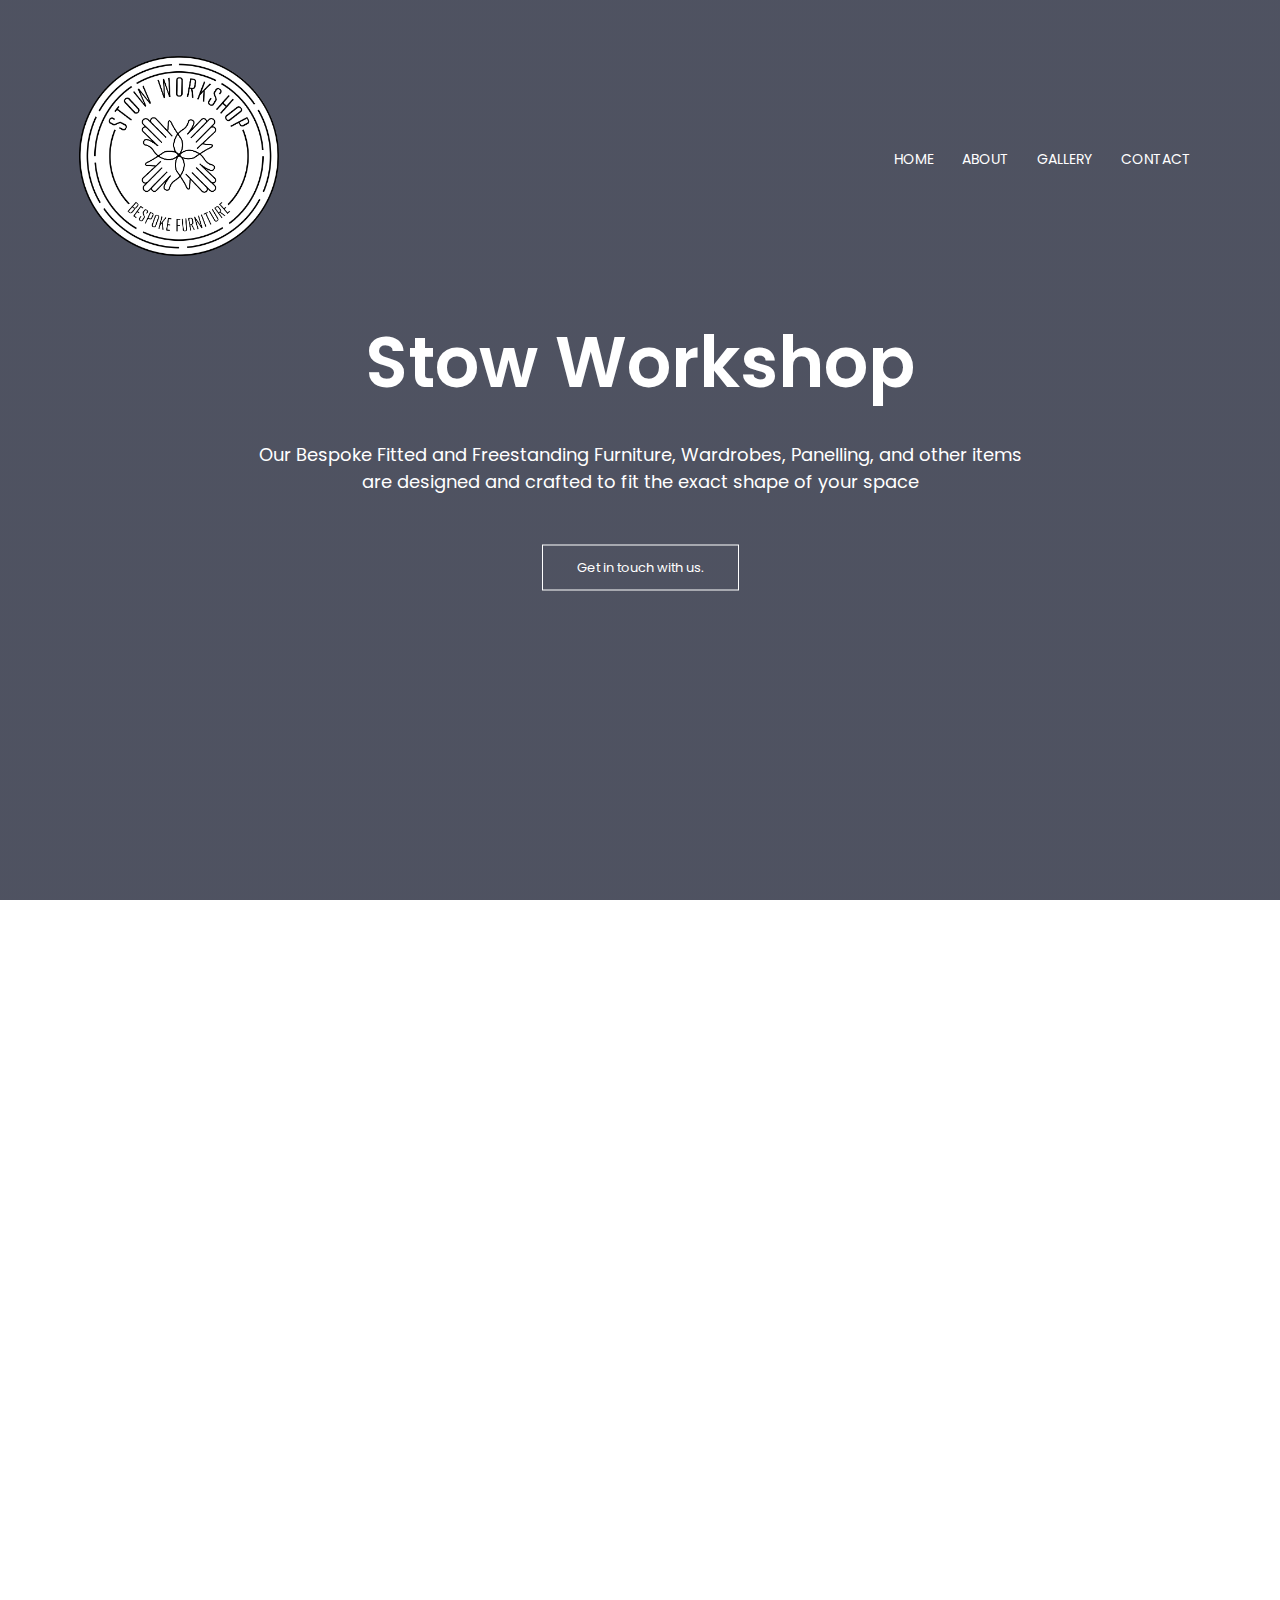
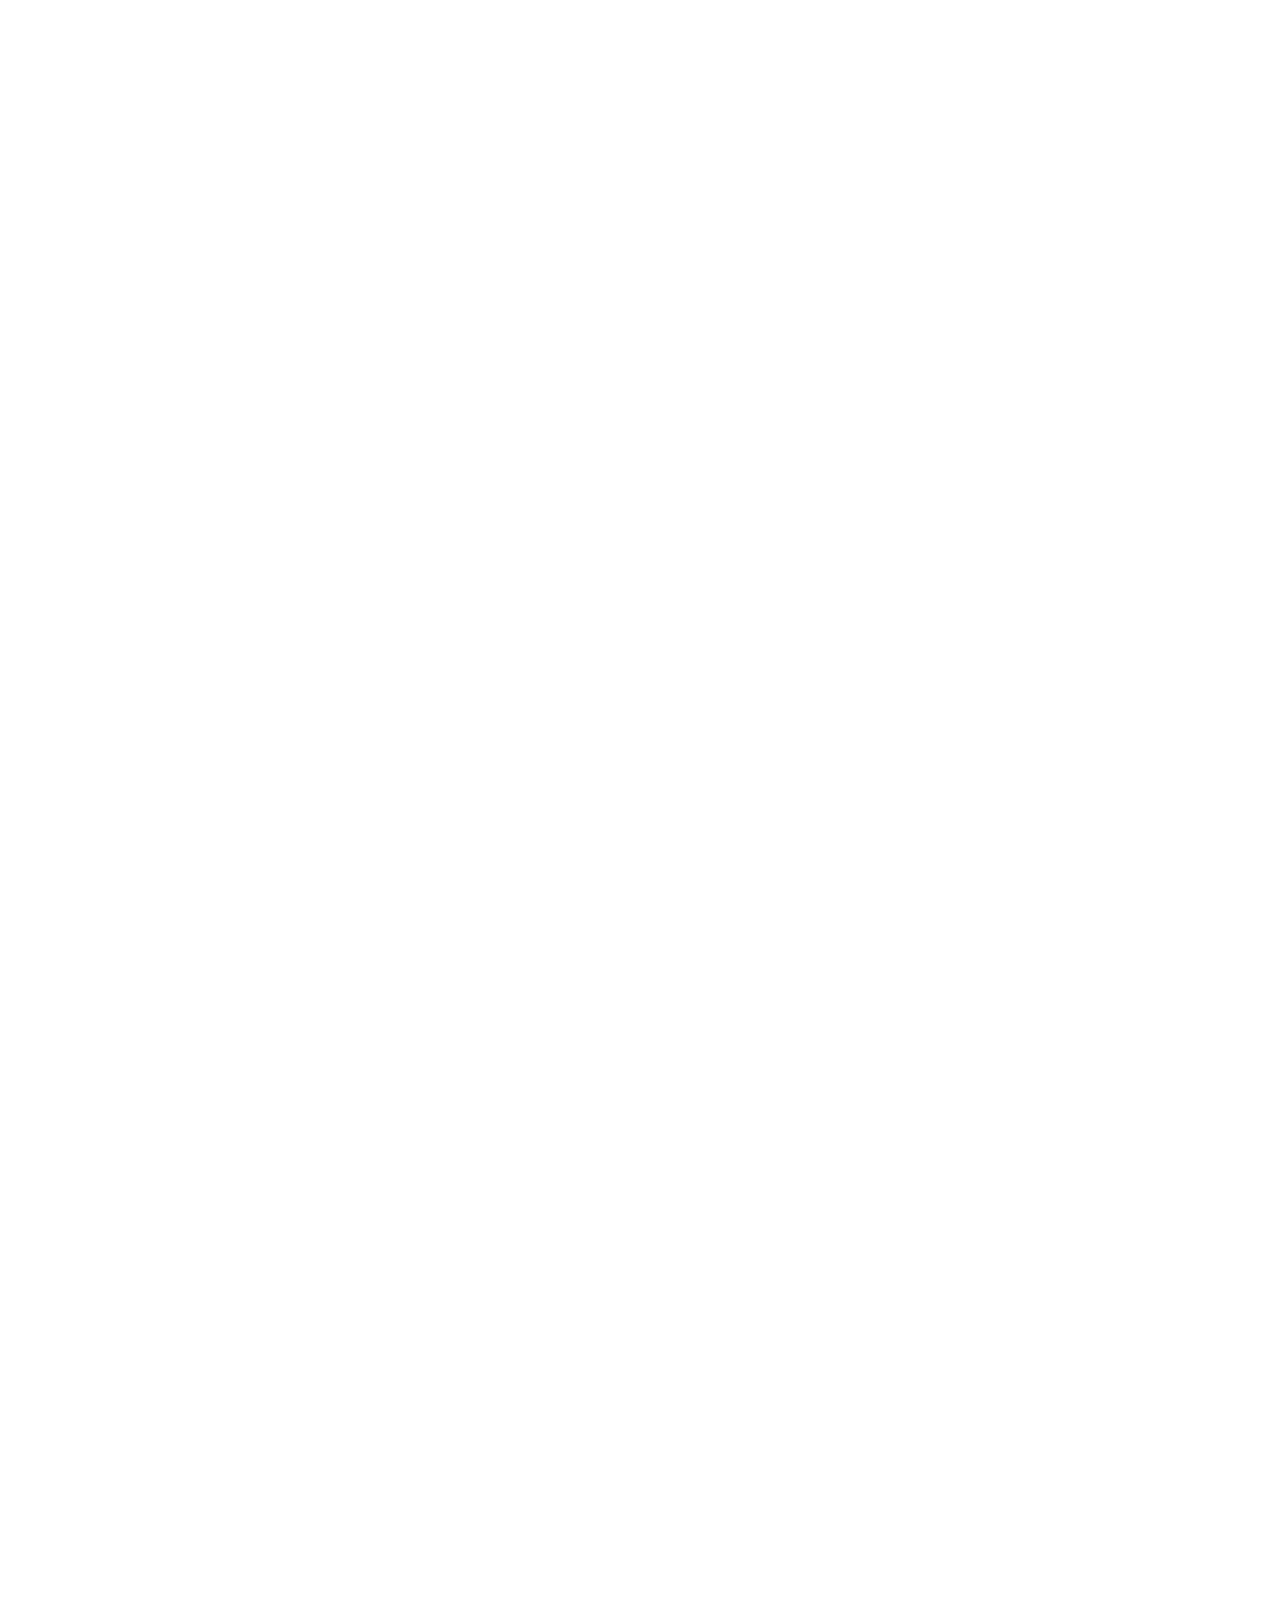
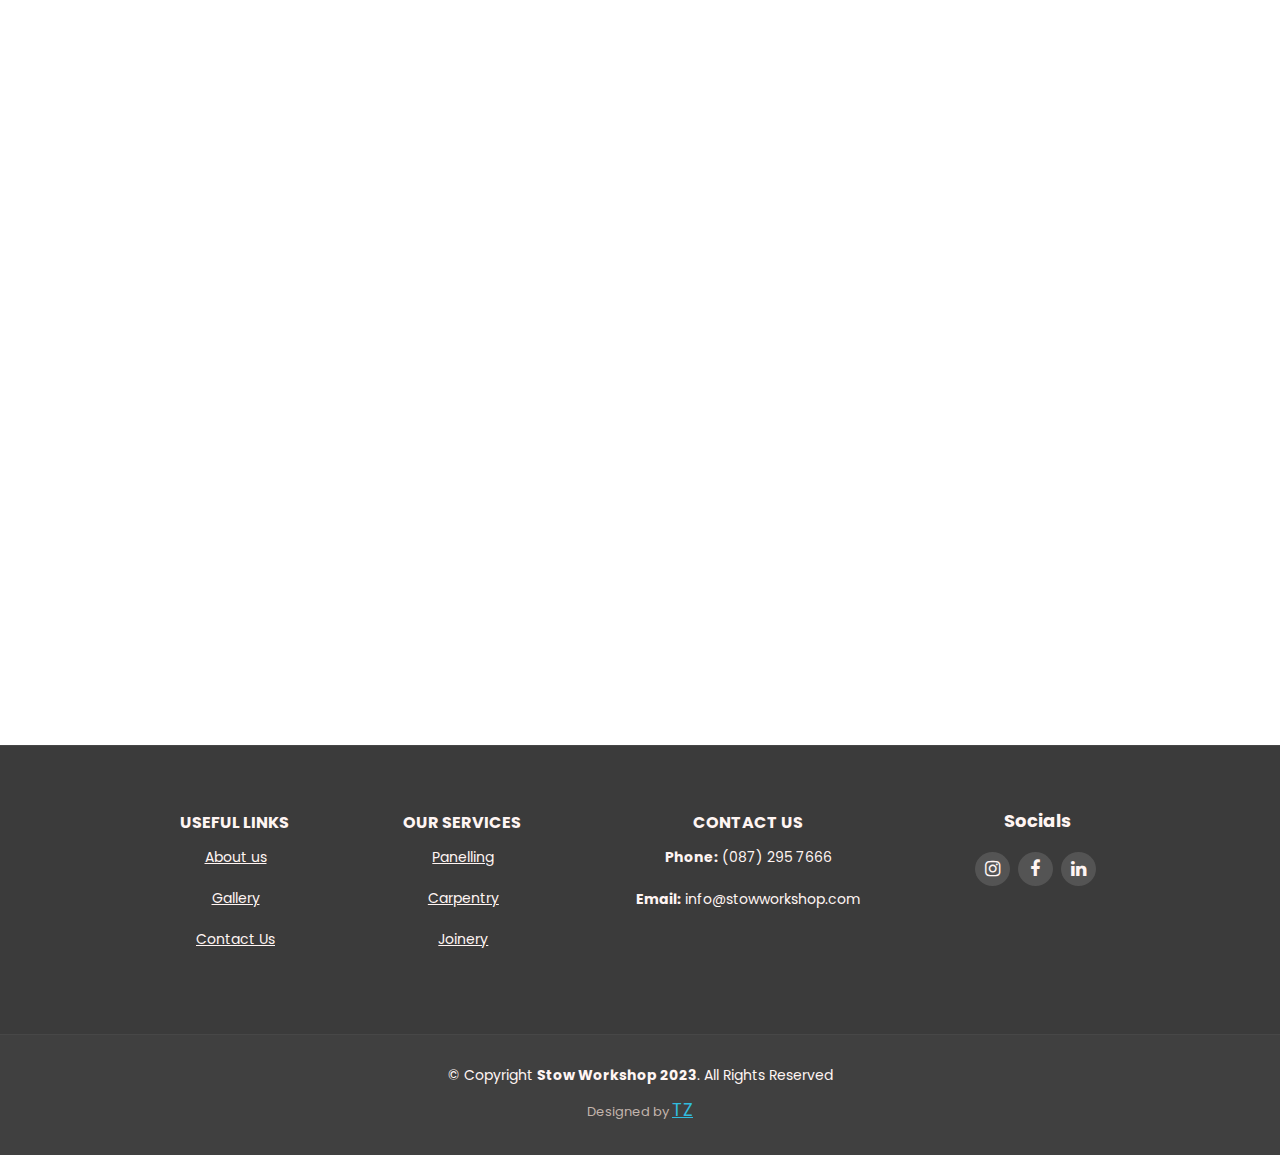
<file: index.html>
<!DOCTYPE html>
<html lang="en">
<head>
  <meta charset="UTF-8">
  <meta http-equiv="X-UA-Compatible" content="IE=edge">
  <meta name="viewport" content="width=device-width, initial-scale=1.0">
  <title>Stow Workshop Ireland</title>
  <link rel="icon" type="image/x-icon" href="images/logo_favicon.ico">
  <link rel="stylesheet" href="style.css">
  <!--google font-->
  <link rel="preconnect" href="https://fonts.googleapis.com">
  <link rel="preconnect" href="https://fonts.gstatic.com" crossorigin>
  <link href="https://fonts.googleapis.com/css2?family=Poppins:wght@100;200;300;400;600;700&display=swap" rel="stylesheet">
  <!-- fontawesome 4 icons-->
  <link href="https://maxcdn.bootstrapcdn.com/font-awesome/4.4.0/css/font-awesome.min.css" rel="stylesheet">

</head>
<body>
  
    <section class="header">

      <ul class="cb-slideshow">
        <li>
          <span>Image 01</span>

        </li>
        <li>
          <span>Image 02</span>

        </li>
        <li>
          <span>Image 03</span>
 
        </li>
        <li>
          <span>Image 04</span>

        </li>
        
        <li>
          <span>Image 05</span>

        </li>

        <li>
          <span>Image 06</span>

        </li>

      </ul>


      <nav>
        <a href="index.html"> <img src="images/logo_w.PNG" alt="logoimg"></a>
        <div class="nav-links" id="navLinks">
          <i class="fa fa-times" onclick="hideMenu()"></i>
          <ul>
            <li><a class="active" href="index.html">HOME</a></li>
            <li><a href="about.html">ABOUT</a></li>
            <li><a href="gallery.html">GALLERY</a></li>
            <!-- <li><a href="testimonials.html">TESTIMONIALS</a></li> -->
            <li><a href="contact.html">CONTACT</a></li>
          </ul>
        </div>
        <i class="fa fa-bars" onclick="showMenu()"></i>
      </nav>
    
      <div class="text-box">
        <h1>Stow Workshop</h1>
        <br>
        <span class="description">
          Our Bespoke Fitted and Freestanding Furniture, Wardrobes, Panelling, and other items <br> are designed and 
          crafted to fit the exact shape of your space
        </span>
        <br>
        <br>
        <br>
    
        <a href="contact.html" class="hero-btn fade-btn pop-btn-lg">Get in touch with us.</a>
      </div>
  
    </section>
  
  
    <!----------2ndsection   SERVICES-------------->
    <section class="services reveal fade-bottom">
  
      <h1>Services We Offer</h1>
      <!-- <p>Lorem ipum dolo bla h jak hs, consectetur adipsicnf.</p> -->
  
      <div class="row">
        <div class="services-col">
          <h3>Bespoke Furniture</h3>
          <p>Our bespoke fitted furniture is made from scratch to fit your home, designed by us in any way you want.</p>
        </div>
        <div class="services-col">
          <h3>Panelling</h3>
          <p>We design custom panelling, in many different styles to give your walls a finished look.</p>
        </div>
        <div class="services-col">
          <h3>Shelving & Wardrobes</h3>
          <p>Give your home storage spaces that make the most of your space. We provide shelving, sliding wardrobes etc. </p>
        </div>
  
      </div>    

  </section>

  <!-- ------ 3rd section ------ -->

  <section class="section3 reveal fade-left">

    <div class="row">
      <div class="about-col style: width: 100%; height: 100%; object-fit: fill;">

        <div class="slideshow-wrapper">
          <img src="images/sliderobe_sw.jpg" >
        </div>

      </div>

      <div class="about-col" style="padding:20px;background:#ececec;">
        <h1>About Stow Workshop</h1>
        <p>At Stow Workshop, we firmly believe that crafting exceptional furniture hinges on understanding our clients' 
          desires and functional requirements with care and precision. <br> <br>
          By blending this understanding with our unwavering commitment to quality and skilled workmanship, 
          we can create a truly bespoke piece that fits your vision like a glove. <br> <br>

          We're of the view that bespoke means made to measure, as many homes present unique challenges such as uneven floors, walls,
          and alcoves. <br><br> That's why our custom kitchens, wardrobes, studies, and other items are designed and 
          crafted to fit the exact shape of your space, taking into account every nook and cranny to make the most of 
          your available space.</p>

          <a href="about.html" class="hero-btn red-btn pop-btn">Learn More About Stow</a>
      </div>

    </div>

    <!-- HOVEROVERPICTUREROW -->
    <!-- <div class="row">

      <div class="section3-col">
        <img src="images/subtzPanelling.jpg">
        <div class="layer">
          <h3>PANNELING</h3>
        </div>
      </div>

      <div class="section3-col">
        <img src="images/swPanelling.jpg">
        <div class="layer">
          <h3>Something</h3>
        </div>
      </div>

      <div class="section3-col">
        <img src="images/carpentry1.jpg">
        <div class="layer">
          <h3>Something</h3>
        </div>
      </div>
        
    </div> -->
  
  </section>



  <!-- IMAGE ROW SECTION -->
  <section style="padding-top: 10px;">
    <div class="image-row">
      <h2>
        BESPOKE FITTED AND FREESTANDING FURNITURE
      </h2>
    </div>
  </section>




  <!-- ------section 4--------- -->

  <section class="section4 reveal fade-right" >

    <h1>Previous Projects</h1>
    <center><hr></center>
    <!-- <p>example example example example example example example example example</p> -->



    <div class="row">
      <div class="section4-col">
        <img src="images/square-tzPanelling.jpg" alt="">
        <h3>Geometric Panelling</h3>
        <p>Custom made panelling fitted to enhance your walls.</p>
      </div>
      <div class="section4-col">
        <img src="images/swPanelling.jpg" alt="">
        <h3>Square Edge Wall Panelling</h3>
        <p>Other styles of panelling also available.</p>
      </div>
      <div class="section4-col">
        <img src="images/carpentry1.jpg" alt="">
        <h3>Carpentry</h3>
        <p>Bespoke furniture and Carpentry for your home.</p>
      </div>

    </div>

    <a href="gallery.html" class="hero-btn red-btn pop-btn-lg">View Gallery</a>

  </section>

  <br>
  <br>
  <!-- contact stuff -->







    

  <!-- --- Section6------ -->
  <section class="section6 reveal fade-bottom">

    <h1>Want to discuss a project for your home?</h1>
    <a href="contact.html" class="hero-btn">Get a quote here</a>



    <div class="center-contact-row">

      <div class="center-contact-col">

        <div>
          <a href="tel:0872957666"><i class="fa fa-phone"></i></a>
          <span>
            <a href="tel:0872957666">(087) 295 7666</a>
          </span>
        </div>

        <div>
          <a href="mailto:info@stowworkshop.com"><i class="fa fa-envelope-o"></i></a>
          <span>
            <a href="mailto:info@stowworkshop.com">info@stowworkshop.com</a>
          </span>
        </div>
  
      </div>
  
    </div>
    

  </section>

  <!---------------- FOOTER -------------->

  <section class="footer">

    <div class="footer-top"
    >
      <div class="container text-center">

        <div class="row ">

          <div class="col-lg-3 col-md-6 footer-links lside">

            <h4>Useful Links</h4>
            <ul>
              <li><i class="bx bx-chevron-right"></i> <a href="about.html">About us</a></li>
              <li><i class="bx bx-chevron-right"></i> <a href="gallery.html">Gallery</a></li>
              <li><i class="bx bx-chevron-right"></i> <a href="contact.html">Contact Us</a></li>
            </ul>
          </div>

          <div class="col-lg-3 col-md-6 footer-links">
            <h4>Our Services</h4>
            <ul>
              <li><i class="bx bx-chevron-right"></i> <a href="#">Panelling</a></li>
              <li><i class="bx bx-chevron-right"></i> <a href="#">Carpentry</a></li>
              <li><i class="bx bx-chevron-right"></i> <a href="#">Joinery</a></li>
            </ul>

          </div>

          <div class="col-lg-3 col-md-6 footer-contact">
            <h4>Contact Us</h4>
            <strong>Phone:</strong>
            <a href="tel:0872957666">(087) 295 7666</a><br> <br> <strong>Email:</strong>  <a href="mailto:info@stowworkshop.com">info@stowworkshop.com</a><br> </p>
          </div>

          <div class="col-lg-3 col-md-6 footer-info rside">
            <h3>Socials</h3>

            <div class="social-links mt-3">
              <a href="https://www.instagram.com/stowworkshop/" class="instagram"><i class="fa fa-instagram"></i></a>

              <a href="https://www.facebook.com/people/Stow-Workshop/100091398775238/" class="facebook"><i class="fa fa-facebook"></i></a>

              <a href="#" class="linkedin"><i class="fa fa-linkedin"></i></a>

            </div>

          </div>

        </div>

      </div>

    </div>

    <div class="container">
      <div class="copyright"> &copy; Copyright <strong><span>Stow Workshop 2023</span></strong>. All Rights Reserved </div>
      <div class="credits"> Designed by <a style="font-size: 18px; color: #31bbde" href="https://thomaszl.com"> TZ </a> </div>
    </div>

  </section>




<script src="script.js"></script>

<!------------JS for ToggleNavBar------------->
<script>

  var navLinks = document.getElementById("navLinks");

  function showMenu(){
    navLinks.style.right = "0";
  }

  function hideMenu(){
    navLinks.style.right = "-200px";
  }

</script>

</body>

</html>
</file>
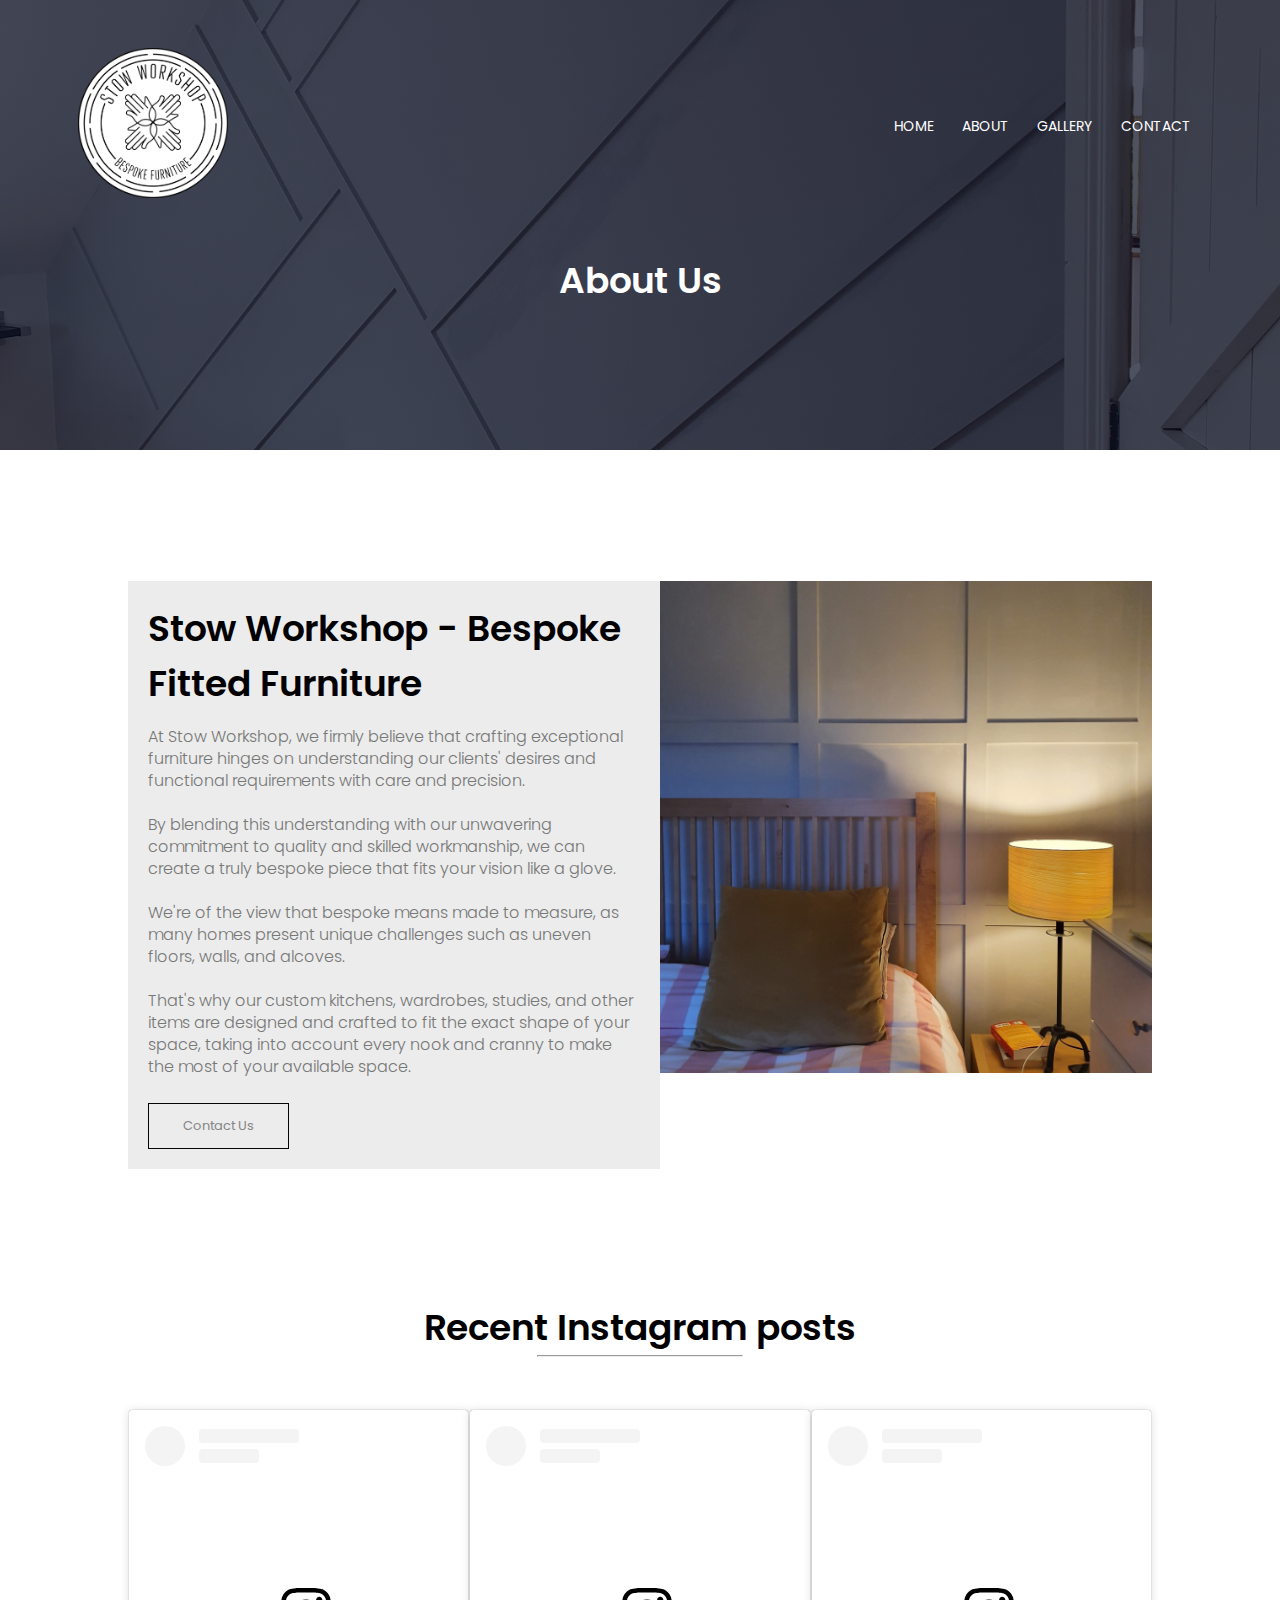
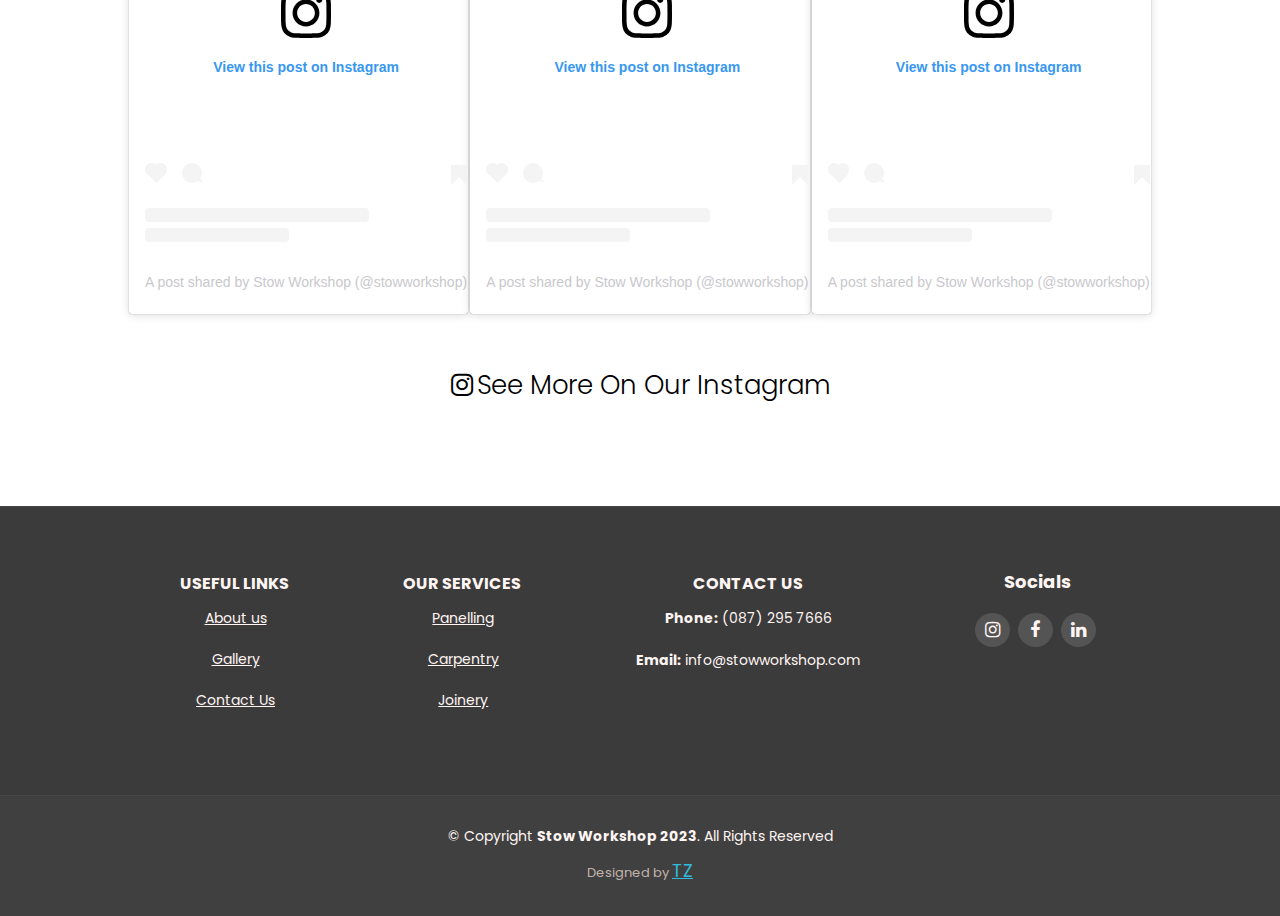
<file: about.html>
<!DOCTYPE html>
<html lang="en">

<head>
  <meta charset="UTF-8">
  <meta http-equiv="X-UA-Compatible" content="IE=edge">
  <meta name="viewport" content="width=device-width, initial-scale=1.0">
  <title>Stow Workshop Ireland</title>
  <link rel="icon" type="image/x-icon" href="images/logo_favicon.ico">
  <link rel="stylesheet" href="style.css">
  <!--google font-->
  <link rel="preconnect" href="https://fonts.googleapis.com">
  <link rel="preconnect" href="https://fonts.gstatic.com" crossorigin>
  <link href="https://fonts.googleapis.com/css2?family=Poppins:wght@100;200;300;400;600;700&display=swap"
    rel="stylesheet">
  <!-- fontawesome 4 icons-->
  <link href="https://maxcdn.bootstrapcdn.com/font-awesome/4.4.0/css/font-awesome.min.css" rel="stylesheet">

</head>

<body>
  <section class="sub-header">
    <nav>
      <a href="index.html"> <img src="images/logo_w.PNG" alt="logoimg"></a>
      <div class="nav-links" id="navLinks">
        <i class="fa fa-times" onclick="hideMenu()"></i>
        <ul>
          <li><a href="index.html">HOME</a></li>
          <li><a href="about.html">ABOUT</a></li>
          <li><a href="gallery.html">GALLERY</a></li>
          <!-- <li><a href="testimonials.html">TESTIMONIALS</a></li> -->
          <li><a href="contact.html">CONTACT</a></li>
        </ul>
      </div>
      <i class="fa fa-bars" onclick="showMenu()"></i>
    </nav>

    <h1>About Us</h1>

  </section>

  <!-- -------------about us section ---------------- -->

  <section class="about-us">


    <div class="row">
      <div class="about-col" style="padding-top: 150px;padding:20px;background:#ececec;">
        <h1>Stow Workshop - Bespoke Fitted Furniture</h1>

        <p>At Stow Workshop, we firmly believe that crafting exceptional furniture hinges on understanding our clients'
          desires and functional requirements with care and precision. <br> <br>
          By blending this understanding with our unwavering commitment to quality and skilled workmanship,
          we can create a truly bespoke piece that fits your vision like a glove. <br> <br>

          We're of the view that bespoke means made to measure, as many homes present unique challenges such as uneven
          floors, walls,
          and alcoves. <br><br> That's why our custom kitchens, wardrobes, studies, and other items are designed and
          crafted to fit the exact shape of your space, taking into account every nook and cranny to make the most of
          your available space.</p>

        <a href="" class="hero-btn red-btn pop-btn">Contact Us</a>
      </div>
      <div class="about-col">
        <img src="images/swPanelling.jpg" alt="aboutusimage">
      </div>
    </div>

    <section class="ig-section">


      <div class="ig-section4">


        <h1>Recent Instagram posts</h1>
        <center>
          <hr>
        </center>

      </div>

      <div class="row">

        <blockquote class="ig-post instagram-media" data-instgrm-captioned
          data-instgrm-permalink="https://www.instagram.com/p/CTaecb3j2Fy/?utm_source=ig_embed&amp;utm_campaign=loading"
          data-instgrm-version="14"
          style=" background:#FFF; border:0; border-radius:3px; box-shadow:0 0 1px 0 rgba(0,0,0,0.5),0 1px 10px 0 rgba(0,0,0,0.15); margin: 1px; max-width:540px; min-width:326px; padding:0; width:99.375%; width:-webkit-calc(100% - 2px); width:calc(100% - 2px);">
          <div style="padding:16px;"> <a
              href="https://www.instagram.com/p/CTaecb3j2Fy/?utm_source=ig_embed&amp;utm_campaign=loading"
              style=" background:#FFFFFF; line-height:0; padding:0 0; text-align:center; text-decoration:none; width:100%;"
              target="_blank">
              <div style=" display: flex; flex-direction: row; align-items: center;">
                <div
                  style="background-color: #F4F4F4; border-radius: 50%; flex-grow: 0; height: 40px; margin-right: 14px; width: 40px;">
                </div>
                <div style="display: flex; flex-direction: column; flex-grow: 1; justify-content: center;">
                  <div
                    style=" background-color: #F4F4F4; border-radius: 4px; flex-grow: 0; height: 14px; margin-bottom: 6px; width: 100px;">
                  </div>
                  <div style=" background-color: #F4F4F4; border-radius: 4px; flex-grow: 0; height: 14px; width: 60px;">
                  </div>
                </div>
              </div>
              <div style="padding: 19% 0;"></div>
              <div style="display:block; height:50px; margin:0 auto 12px; width:50px;"><svg width="50px" height="50px"
                  viewBox="0 0 60 60" version="1.1" xmlns="https://www.w3.org/2000/svg"
                  xmlns:xlink="https://www.w3.org/1999/xlink">
                  <g stroke="none" stroke-width="1" fill="none" fill-rule="evenodd">
                    <g transform="translate(-511.000000, -20.000000)" fill="#000000">
                      <g>
                        <path
                          d="M556.869,30.41 C554.814,30.41 553.148,32.076 553.148,34.131 C553.148,36.186 554.814,37.852 556.869,37.852 C558.924,37.852 560.59,36.186 560.59,34.131 C560.59,32.076 558.924,30.41 556.869,30.41 M541,60.657 C535.114,60.657 530.342,55.887 530.342,50 C530.342,44.114 535.114,39.342 541,39.342 C546.887,39.342 551.658,44.114 551.658,50 C551.658,55.887 546.887,60.657 541,60.657 M541,33.886 C532.1,33.886 524.886,41.1 524.886,50 C524.886,58.899 532.1,66.113 541,66.113 C549.9,66.113 557.115,58.899 557.115,50 C557.115,41.1 549.9,33.886 541,33.886 M565.378,62.101 C565.244,65.022 564.756,66.606 564.346,67.663 C563.803,69.06 563.154,70.057 562.106,71.106 C561.058,72.155 560.06,72.803 558.662,73.347 C557.607,73.757 556.021,74.244 553.102,74.378 C549.944,74.521 548.997,74.552 541,74.552 C533.003,74.552 532.056,74.521 528.898,74.378 C525.979,74.244 524.393,73.757 523.338,73.347 C521.94,72.803 520.942,72.155 519.894,71.106 C518.846,70.057 518.197,69.06 517.654,67.663 C517.244,66.606 516.755,65.022 516.623,62.101 C516.479,58.943 516.448,57.996 516.448,50 C516.448,42.003 516.479,41.056 516.623,37.899 C516.755,34.978 517.244,33.391 517.654,32.338 C518.197,30.938 518.846,29.942 519.894,28.894 C520.942,27.846 521.94,27.196 523.338,26.654 C524.393,26.244 525.979,25.756 528.898,25.623 C532.057,25.479 533.004,25.448 541,25.448 C548.997,25.448 549.943,25.479 553.102,25.623 C556.021,25.756 557.607,26.244 558.662,26.654 C560.06,27.196 561.058,27.846 562.106,28.894 C563.154,29.942 563.803,30.938 564.346,32.338 C564.756,33.391 565.244,34.978 565.378,37.899 C565.522,41.056 565.552,42.003 565.552,50 C565.552,57.996 565.522,58.943 565.378,62.101 M570.82,37.631 C570.674,34.438 570.167,32.258 569.425,30.349 C568.659,28.377 567.633,26.702 565.965,25.035 C564.297,23.368 562.623,22.342 560.652,21.575 C558.743,20.834 556.562,20.326 553.369,20.18 C550.169,20.033 549.148,20 541,20 C532.853,20 531.831,20.033 528.631,20.18 C525.438,20.326 523.257,20.834 521.349,21.575 C519.376,22.342 517.703,23.368 516.035,25.035 C514.368,26.702 513.342,28.377 512.574,30.349 C511.834,32.258 511.326,34.438 511.181,37.631 C511.035,40.831 511,41.851 511,50 C511,58.147 511.035,59.17 511.181,62.369 C511.326,65.562 511.834,67.743 512.574,69.651 C513.342,71.625 514.368,73.296 516.035,74.965 C517.703,76.634 519.376,77.658 521.349,78.425 C523.257,79.167 525.438,79.673 528.631,79.82 C531.831,79.965 532.853,80.001 541,80.001 C549.148,80.001 550.169,79.965 553.369,79.82 C556.562,79.673 558.743,79.167 560.652,78.425 C562.623,77.658 564.297,76.634 565.965,74.965 C567.633,73.296 568.659,71.625 569.425,69.651 C570.167,67.743 570.674,65.562 570.82,62.369 C570.966,59.17 571,58.147 571,50 C571,41.851 570.966,40.831 570.82,37.631">
                        </path>
                      </g>
                    </g>
                  </g>
                </svg></div>
              <div style="padding-top: 8px;">
                <div
                  style=" color:#3897f0; font-family:Arial,sans-serif; font-size:14px; font-style:normal; font-weight:550; line-height:18px;">
                  View this post on Instagram</div>
              </div>
              <div style="padding: 12.5% 0;"></div>
              <div style="display: flex; flex-direction: row; margin-bottom: 14px; align-items: center;">
                <div>
                  <div
                    style="background-color: #F4F4F4; border-radius: 50%; height: 12.5px; width: 12.5px; transform: translateX(0px) translateY(7px);">
                  </div>
                  <div
                    style="background-color: #F4F4F4; height: 12.5px; transform: rotate(-45deg) translateX(3px) translateY(1px); width: 12.5px; flex-grow: 0; margin-right: 14px; margin-left: 2px;">
                  </div>
                  <div
                    style="background-color: #F4F4F4; border-radius: 50%; height: 12.5px; width: 12.5px; transform: translateX(9px) translateY(-18px);">
                  </div>
                </div>
                <div style="margin-left: 8px;">
                  <div style=" background-color: #F4F4F4; border-radius: 50%; flex-grow: 0; height: 20px; width: 20px;">
                  </div>
                  <div
                    style=" width: 0; height: 0; border-top: 2px solid transparent; border-left: 6px solid #f4f4f4; border-bottom: 2px solid transparent; transform: translateX(16px) translateY(-4px) rotate(30deg)">
                  </div>
                </div>
                <div style="margin-left: auto;">
                  <div
                    style=" width: 0px; border-top: 8px solid #F4F4F4; border-right: 8px solid transparent; transform: translateY(16px);">
                  </div>
                  <div
                    style=" background-color: #F4F4F4; flex-grow: 0; height: 12px; width: 16px; transform: translateY(-4px);">
                  </div>
                  <div
                    style=" width: 0; height: 0; border-top: 8px solid #F4F4F4; border-left: 8px solid transparent; transform: translateY(-4px) translateX(8px);">
                  </div>
                </div>
              </div>
              <div
                style="display: flex; flex-direction: column; flex-grow: 1; justify-content: center; margin-bottom: 24px;">
                <div
                  style=" background-color: #F4F4F4; border-radius: 4px; flex-grow: 0; height: 14px; margin-bottom: 6px; width: 224px;">
                </div>
                <div style=" background-color: #F4F4F4; border-radius: 4px; flex-grow: 0; height: 14px; width: 144px;">
                </div>
              </div>
            </a>
            <p
              style=" color:#c9c8cd; font-family:Arial,sans-serif; font-size:14px; line-height:17px; margin-bottom:0; margin-top:8px; overflow:hidden; padding:8px 0 7px; text-align:center; text-overflow:ellipsis; white-space:nowrap;">
              <a href="https://www.instagram.com/p/CTaecb3j2Fy/?utm_source=ig_embed&amp;utm_campaign=loading"
                style=" color:#c9c8cd; font-family:Arial,sans-serif; font-size:14px; font-style:normal; font-weight:normal; line-height:17px; text-decoration:none;"
                target="_blank">A post shared by Stow Workshop (@stowworkshop)</a>
            </p>
          </div>
        </blockquote>
        <script async src="//www.instagram.com/embed.js"></script>

        <blockquote class="ig-post instagram-media" data-instgrm-captioned
          data-instgrm-permalink="https://www.instagram.com/p/Csdn--dMAUD/?utm_source=ig_embed&amp;utm_campaign=loading"
          data-instgrm-version="14"
          style=" background:#FFF; border:0; border-radius:3px; box-shadow:0 0 1px 0 rgba(0,0,0,0.5),0 1px 10px 0 rgba(0,0,0,0.15); margin: 1px; max-width:540px; min-width:326px; padding:0; width:99.375%; width:-webkit-calc(100% - 2px); width:calc(100% - 2px);">
          <div style="padding:16px;"> <a
              href="https://www.instagram.com/p/Csdn--dMAUD/?utm_source=ig_embed&amp;utm_campaign=loading"
              style=" background:#FFFFFF; line-height:0; padding:0 0; text-align:center; text-decoration:none; width:100%;"
              target="_blank">
              <div style=" display: flex; flex-direction: row; align-items: center;">
                <div
                  style="background-color: #F4F4F4; border-radius: 50%; flex-grow: 0; height: 40px; margin-right: 14px; width: 40px;">
                </div>
                <div style="display: flex; flex-direction: column; flex-grow: 1; justify-content: center;">
                  <div
                    style=" background-color: #F4F4F4; border-radius: 4px; flex-grow: 0; height: 14px; margin-bottom: 6px; width: 100px;">
                  </div>
                  <div style=" background-color: #F4F4F4; border-radius: 4px; flex-grow: 0; height: 14px; width: 60px;">
                  </div>
                </div>
              </div>
              <div style="padding: 19% 0;"></div>
              <div style="display:block; height:50px; margin:0 auto 12px; width:50px;"><svg width="50px" height="50px"
                  viewBox="0 0 60 60" version="1.1" xmlns="https://www.w3.org/2000/svg"
                  xmlns:xlink="https://www.w3.org/1999/xlink">
                  <g stroke="none" stroke-width="1" fill="none" fill-rule="evenodd">
                    <g transform="translate(-511.000000, -20.000000)" fill="#000000">
                      <g>
                        <path
                          d="M556.869,30.41 C554.814,30.41 553.148,32.076 553.148,34.131 C553.148,36.186 554.814,37.852 556.869,37.852 C558.924,37.852 560.59,36.186 560.59,34.131 C560.59,32.076 558.924,30.41 556.869,30.41 M541,60.657 C535.114,60.657 530.342,55.887 530.342,50 C530.342,44.114 535.114,39.342 541,39.342 C546.887,39.342 551.658,44.114 551.658,50 C551.658,55.887 546.887,60.657 541,60.657 M541,33.886 C532.1,33.886 524.886,41.1 524.886,50 C524.886,58.899 532.1,66.113 541,66.113 C549.9,66.113 557.115,58.899 557.115,50 C557.115,41.1 549.9,33.886 541,33.886 M565.378,62.101 C565.244,65.022 564.756,66.606 564.346,67.663 C563.803,69.06 563.154,70.057 562.106,71.106 C561.058,72.155 560.06,72.803 558.662,73.347 C557.607,73.757 556.021,74.244 553.102,74.378 C549.944,74.521 548.997,74.552 541,74.552 C533.003,74.552 532.056,74.521 528.898,74.378 C525.979,74.244 524.393,73.757 523.338,73.347 C521.94,72.803 520.942,72.155 519.894,71.106 C518.846,70.057 518.197,69.06 517.654,67.663 C517.244,66.606 516.755,65.022 516.623,62.101 C516.479,58.943 516.448,57.996 516.448,50 C516.448,42.003 516.479,41.056 516.623,37.899 C516.755,34.978 517.244,33.391 517.654,32.338 C518.197,30.938 518.846,29.942 519.894,28.894 C520.942,27.846 521.94,27.196 523.338,26.654 C524.393,26.244 525.979,25.756 528.898,25.623 C532.057,25.479 533.004,25.448 541,25.448 C548.997,25.448 549.943,25.479 553.102,25.623 C556.021,25.756 557.607,26.244 558.662,26.654 C560.06,27.196 561.058,27.846 562.106,28.894 C563.154,29.942 563.803,30.938 564.346,32.338 C564.756,33.391 565.244,34.978 565.378,37.899 C565.522,41.056 565.552,42.003 565.552,50 C565.552,57.996 565.522,58.943 565.378,62.101 M570.82,37.631 C570.674,34.438 570.167,32.258 569.425,30.349 C568.659,28.377 567.633,26.702 565.965,25.035 C564.297,23.368 562.623,22.342 560.652,21.575 C558.743,20.834 556.562,20.326 553.369,20.18 C550.169,20.033 549.148,20 541,20 C532.853,20 531.831,20.033 528.631,20.18 C525.438,20.326 523.257,20.834 521.349,21.575 C519.376,22.342 517.703,23.368 516.035,25.035 C514.368,26.702 513.342,28.377 512.574,30.349 C511.834,32.258 511.326,34.438 511.181,37.631 C511.035,40.831 511,41.851 511,50 C511,58.147 511.035,59.17 511.181,62.369 C511.326,65.562 511.834,67.743 512.574,69.651 C513.342,71.625 514.368,73.296 516.035,74.965 C517.703,76.634 519.376,77.658 521.349,78.425 C523.257,79.167 525.438,79.673 528.631,79.82 C531.831,79.965 532.853,80.001 541,80.001 C549.148,80.001 550.169,79.965 553.369,79.82 C556.562,79.673 558.743,79.167 560.652,78.425 C562.623,77.658 564.297,76.634 565.965,74.965 C567.633,73.296 568.659,71.625 569.425,69.651 C570.167,67.743 570.674,65.562 570.82,62.369 C570.966,59.17 571,58.147 571,50 C571,41.851 570.966,40.831 570.82,37.631">
                        </path>
                      </g>
                    </g>
                  </g>
                </svg></div>
              <div style="padding-top: 8px;">
                <div
                  style=" color:#3897f0; font-family:Arial,sans-serif; font-size:14px; font-style:normal; font-weight:550; line-height:18px;">
                  View this post on Instagram</div>
              </div>
              <div style="padding: 12.5% 0;"></div>
              <div style="display: flex; flex-direction: row; margin-bottom: 14px; align-items: center;">
                <div>
                  <div
                    style="background-color: #F4F4F4; border-radius: 50%; height: 12.5px; width: 12.5px; transform: translateX(0px) translateY(7px);">
                  </div>
                  <div
                    style="background-color: #F4F4F4; height: 12.5px; transform: rotate(-45deg) translateX(3px) translateY(1px); width: 12.5px; flex-grow: 0; margin-right: 14px; margin-left: 2px;">
                  </div>
                  <div
                    style="background-color: #F4F4F4; border-radius: 50%; height: 12.5px; width: 12.5px; transform: translateX(9px) translateY(-18px);">
                  </div>
                </div>
                <div style="margin-left: 8px;">
                  <div style=" background-color: #F4F4F4; border-radius: 50%; flex-grow: 0; height: 20px; width: 20px;">
                  </div>
                  <div
                    style=" width: 0; height: 0; border-top: 2px solid transparent; border-left: 6px solid #f4f4f4; border-bottom: 2px solid transparent; transform: translateX(16px) translateY(-4px) rotate(30deg)">
                  </div>
                </div>
                <div style="margin-left: auto;">
                  <div
                    style=" width: 0px; border-top: 8px solid #F4F4F4; border-right: 8px solid transparent; transform: translateY(16px);">
                  </div>
                  <div
                    style=" background-color: #F4F4F4; flex-grow: 0; height: 12px; width: 16px; transform: translateY(-4px);">
                  </div>
                  <div
                    style=" width: 0; height: 0; border-top: 8px solid #F4F4F4; border-left: 8px solid transparent; transform: translateY(-4px) translateX(8px);">
                  </div>
                </div>
              </div>
              <div
                style="display: flex; flex-direction: column; flex-grow: 1; justify-content: center; margin-bottom: 24px;">
                <div
                  style=" background-color: #F4F4F4; border-radius: 4px; flex-grow: 0; height: 14px; margin-bottom: 6px; width: 224px;">
                </div>
                <div style=" background-color: #F4F4F4; border-radius: 4px; flex-grow: 0; height: 14px; width: 144px;">
                </div>
              </div>
            </a>
            <p
              style=" color:#c9c8cd; font-family:Arial,sans-serif; font-size:14px; line-height:17px; margin-bottom:0; margin-top:8px; overflow:hidden; padding:8px 0 7px; text-align:center; text-overflow:ellipsis; white-space:nowrap;">
              <a href="https://www.instagram.com/p/Csdn--dMAUD/?utm_source=ig_embed&amp;utm_campaign=loading"
                style=" color:#c9c8cd; font-family:Arial,sans-serif; font-size:14px; font-style:normal; font-weight:normal; line-height:17px; text-decoration:none;"
                target="_blank">A post shared by Stow Workshop (@stowworkshop)</a>
            </p>
          </div>
        </blockquote>
        <script async src="//www.instagram.com/embed.js"></script>

        <blockquote class="ig-post instagram-media" data-instgrm-captioned
          data-instgrm-permalink="https://www.instagram.com/p/CtmKAO2ICop/?utm_source=ig_embed&amp;utm_campaign=loading"
          data-instgrm-version="14"
          style=" background:#FFF; border:0; border-radius:3px; box-shadow:0 0 1px 0 rgba(0,0,0,0.5),0 1px 10px 0 rgba(0,0,0,0.15); margin: 1px; max-width:540px; min-width:326px; padding:0; width:99.375%; width:-webkit-calc(100% - 2px); width:calc(100% - 2px);">
          <div style="padding:16px;"> <a
              href="https://www.instagram.com/p/CtmKAO2ICop/?utm_source=ig_embed&amp;utm_campaign=loading"
              style=" background:#FFFFFF; line-height:0; padding:0 0; text-align:center; text-decoration:none; width:100%;"
              target="_blank">
              <div style=" display: flex; flex-direction: row; align-items: center;">
                <div
                  style="background-color: #F4F4F4; border-radius: 50%; flex-grow: 0; height: 40px; margin-right: 14px; width: 40px;">
                </div>
                <div style="display: flex; flex-direction: column; flex-grow: 1; justify-content: center;">
                  <div
                    style=" background-color: #F4F4F4; border-radius: 4px; flex-grow: 0; height: 14px; margin-bottom: 6px; width: 100px;">
                  </div>
                  <div style=" background-color: #F4F4F4; border-radius: 4px; flex-grow: 0; height: 14px; width: 60px;">
                  </div>
                </div>
              </div>
              <div style="padding: 19% 0;"></div>
              <div style="display:block; height:50px; margin:0 auto 12px; width:50px;"><svg width="50px" height="50px"
                  viewBox="0 0 60 60" version="1.1" xmlns="https://www.w3.org/2000/svg"
                  xmlns:xlink="https://www.w3.org/1999/xlink">
                  <g stroke="none" stroke-width="1" fill="none" fill-rule="evenodd">
                    <g transform="translate(-511.000000, -20.000000)" fill="#000000">
                      <g>
                        <path
                          d="M556.869,30.41 C554.814,30.41 553.148,32.076 553.148,34.131 C553.148,36.186 554.814,37.852 556.869,37.852 C558.924,37.852 560.59,36.186 560.59,34.131 C560.59,32.076 558.924,30.41 556.869,30.41 M541,60.657 C535.114,60.657 530.342,55.887 530.342,50 C530.342,44.114 535.114,39.342 541,39.342 C546.887,39.342 551.658,44.114 551.658,50 C551.658,55.887 546.887,60.657 541,60.657 M541,33.886 C532.1,33.886 524.886,41.1 524.886,50 C524.886,58.899 532.1,66.113 541,66.113 C549.9,66.113 557.115,58.899 557.115,50 C557.115,41.1 549.9,33.886 541,33.886 M565.378,62.101 C565.244,65.022 564.756,66.606 564.346,67.663 C563.803,69.06 563.154,70.057 562.106,71.106 C561.058,72.155 560.06,72.803 558.662,73.347 C557.607,73.757 556.021,74.244 553.102,74.378 C549.944,74.521 548.997,74.552 541,74.552 C533.003,74.552 532.056,74.521 528.898,74.378 C525.979,74.244 524.393,73.757 523.338,73.347 C521.94,72.803 520.942,72.155 519.894,71.106 C518.846,70.057 518.197,69.06 517.654,67.663 C517.244,66.606 516.755,65.022 516.623,62.101 C516.479,58.943 516.448,57.996 516.448,50 C516.448,42.003 516.479,41.056 516.623,37.899 C516.755,34.978 517.244,33.391 517.654,32.338 C518.197,30.938 518.846,29.942 519.894,28.894 C520.942,27.846 521.94,27.196 523.338,26.654 C524.393,26.244 525.979,25.756 528.898,25.623 C532.057,25.479 533.004,25.448 541,25.448 C548.997,25.448 549.943,25.479 553.102,25.623 C556.021,25.756 557.607,26.244 558.662,26.654 C560.06,27.196 561.058,27.846 562.106,28.894 C563.154,29.942 563.803,30.938 564.346,32.338 C564.756,33.391 565.244,34.978 565.378,37.899 C565.522,41.056 565.552,42.003 565.552,50 C565.552,57.996 565.522,58.943 565.378,62.101 M570.82,37.631 C570.674,34.438 570.167,32.258 569.425,30.349 C568.659,28.377 567.633,26.702 565.965,25.035 C564.297,23.368 562.623,22.342 560.652,21.575 C558.743,20.834 556.562,20.326 553.369,20.18 C550.169,20.033 549.148,20 541,20 C532.853,20 531.831,20.033 528.631,20.18 C525.438,20.326 523.257,20.834 521.349,21.575 C519.376,22.342 517.703,23.368 516.035,25.035 C514.368,26.702 513.342,28.377 512.574,30.349 C511.834,32.258 511.326,34.438 511.181,37.631 C511.035,40.831 511,41.851 511,50 C511,58.147 511.035,59.17 511.181,62.369 C511.326,65.562 511.834,67.743 512.574,69.651 C513.342,71.625 514.368,73.296 516.035,74.965 C517.703,76.634 519.376,77.658 521.349,78.425 C523.257,79.167 525.438,79.673 528.631,79.82 C531.831,79.965 532.853,80.001 541,80.001 C549.148,80.001 550.169,79.965 553.369,79.82 C556.562,79.673 558.743,79.167 560.652,78.425 C562.623,77.658 564.297,76.634 565.965,74.965 C567.633,73.296 568.659,71.625 569.425,69.651 C570.167,67.743 570.674,65.562 570.82,62.369 C570.966,59.17 571,58.147 571,50 C571,41.851 570.966,40.831 570.82,37.631">
                        </path>
                      </g>
                    </g>
                  </g>
                </svg></div>
              <div style="padding-top: 8px;">
                <div
                  style=" color:#3897f0; font-family:Arial,sans-serif; font-size:14px; font-style:normal; font-weight:550; line-height:18px;">
                  View this post on Instagram</div>
              </div>
              <div style="padding: 12.5% 0;"></div>
              <div style="display: flex; flex-direction: row; margin-bottom: 14px; align-items: center;">
                <div>
                  <div
                    style="background-color: #F4F4F4; border-radius: 50%; height: 12.5px; width: 12.5px; transform: translateX(0px) translateY(7px);">
                  </div>
                  <div
                    style="background-color: #F4F4F4; height: 12.5px; transform: rotate(-45deg) translateX(3px) translateY(1px); width: 12.5px; flex-grow: 0; margin-right: 14px; margin-left: 2px;">
                  </div>
                  <div
                    style="background-color: #F4F4F4; border-radius: 50%; height: 12.5px; width: 12.5px; transform: translateX(9px) translateY(-18px);">
                  </div>
                </div>
                <div style="margin-left: 8px;">
                  <div style=" background-color: #F4F4F4; border-radius: 50%; flex-grow: 0; height: 20px; width: 20px;">
                  </div>
                  <div
                    style=" width: 0; height: 0; border-top: 2px solid transparent; border-left: 6px solid #f4f4f4; border-bottom: 2px solid transparent; transform: translateX(16px) translateY(-4px) rotate(30deg)">
                  </div>
                </div>
                <div style="margin-left: auto;">
                  <div
                    style=" width: 0px; border-top: 8px solid #F4F4F4; border-right: 8px solid transparent; transform: translateY(16px);">
                  </div>
                  <div
                    style=" background-color: #F4F4F4; flex-grow: 0; height: 12px; width: 16px; transform: translateY(-4px);">
                  </div>
                  <div
                    style=" width: 0; height: 0; border-top: 8px solid #F4F4F4; border-left: 8px solid transparent; transform: translateY(-4px) translateX(8px);">
                  </div>
                </div>
              </div>
              <div
                style="display: flex; flex-direction: column; flex-grow: 1; justify-content: center; margin-bottom: 24px;">
                <div
                  style=" background-color: #F4F4F4; border-radius: 4px; flex-grow: 0; height: 14px; margin-bottom: 6px; width: 224px;">
                </div>
                <div style=" background-color: #F4F4F4; border-radius: 4px; flex-grow: 0; height: 14px; width: 144px;">
                </div>
              </div>
            </a>
            <p
              style=" color:#c9c8cd; font-family:Arial,sans-serif; font-size:14px; line-height:17px; margin-bottom:0; margin-top:8px; overflow:hidden; padding:8px 0 7px; text-align:center; text-overflow:ellipsis; white-space:nowrap;">
              <a href="https://www.instagram.com/p/CtmKAO2ICop/?utm_source=ig_embed&amp;utm_campaign=loading"
                style=" color:#c9c8cd; font-family:Arial,sans-serif; font-size:14px; font-style:normal; font-weight:normal; line-height:17px; text-decoration:none;"
                target="_blank">A post shared by Stow Workshop (@stowworkshop)</a>
            </p>
          </div>
        </blockquote>
        <script async src="//www.instagram.com/embed.js"></script>



      </div>
    </section>


    <div>

      <div style="  width: 80%; margin: auto; text-align: center; padding-top: 0px; margin-bottom: 5%;">

        <div>
          <a style=" font-size: 26px; text-decoration: none; font-weight: 300; color: black;"
            href="https://www.instagram.com/stowworkshop/"><i class="fa fa-instagram"></i></a>
          <span>
            <a style=" font-size: 26px; text-decoration: none; font-weight: 300; color: black;"
              href="https://www.instagram.com/stowworkshop/">See More On Our Instagram</a>
          </span>
        </div>

      </div>

    </div>


  </section>


  <!---------------- FOOTER -------------->

  <section class="footer">

    <div class="footer-top"
    >
      <div class="container text-center">

        <div class="row ">

          <div class="col-lg-3 col-md-6 footer-links lside">

            <h4>Useful Links</h4>
            <ul>
              <li><i class="bx bx-chevron-right"></i> <a href="about.html">About us</a></li>
              <li><i class="bx bx-chevron-right"></i> <a href="gallery.html">Gallery</a></li>
              <li><i class="bx bx-chevron-right"></i> <a href="contact.html">Contact Us</a></li>
            </ul>
          </div>

          <div class="col-lg-3 col-md-6 footer-links">
            <h4>Our Services</h4>
            <ul>
              <li><i class="bx bx-chevron-right"></i> <a href="#">Panelling</a></li>
              <li><i class="bx bx-chevron-right"></i> <a href="#">Carpentry</a></li>
              <li><i class="bx bx-chevron-right"></i> <a href="#">Joinery</a></li>
            </ul>

          </div>

          <div class="col-lg-3 col-md-6 footer-contact">
            <h4>Contact Us</h4>
            <strong>Phone:</strong>
            <a href="tel:0872957666">(087) 295 7666</a><br> <br> <strong>Email:</strong>  <a href="mailto:info@stowworkshop.com">info@stowworkshop.com</a><br> </p>
          </div>

          <div class="col-lg-3 col-md-6 footer-info rside">
            <h3>Socials</h3>

            <div class="social-links mt-3">
              <a href="https://www.instagram.com/stowworkshop/" class="instagram"><i class="fa fa-instagram"></i></a>

              <a href="https://www.facebook.com/people/Stow-Workshop/100091398775238/" class="facebook"><i class="fa fa-facebook"></i></a>

              <a href="#" class="linkedin"><i class="fa fa-linkedin"></i></a>

            </div>

          </div>

        </div>

      </div>

    </div>

    <div class="container">
      <div class="copyright"> &copy; Copyright <strong><span>Stow Workshop 2023</span></strong>. All Rights Reserved </div>
      <div class="credits"> Designed by <a style="font-size: 18px; color: #31bbde" href="https://thomaszl.com"> TZ </a> </div>
    </div>

  </section>









  <!------------JS for ToggleNavBar------------->
  <script>

    var navLinks = document.getElementById("navLinks");

    function showMenu() {
      navLinks.style.right = "0";
    }

    function hideMenu() {
      navLinks.style.right = "-200px";
    }

  </script>

</body>

</html>
</file>
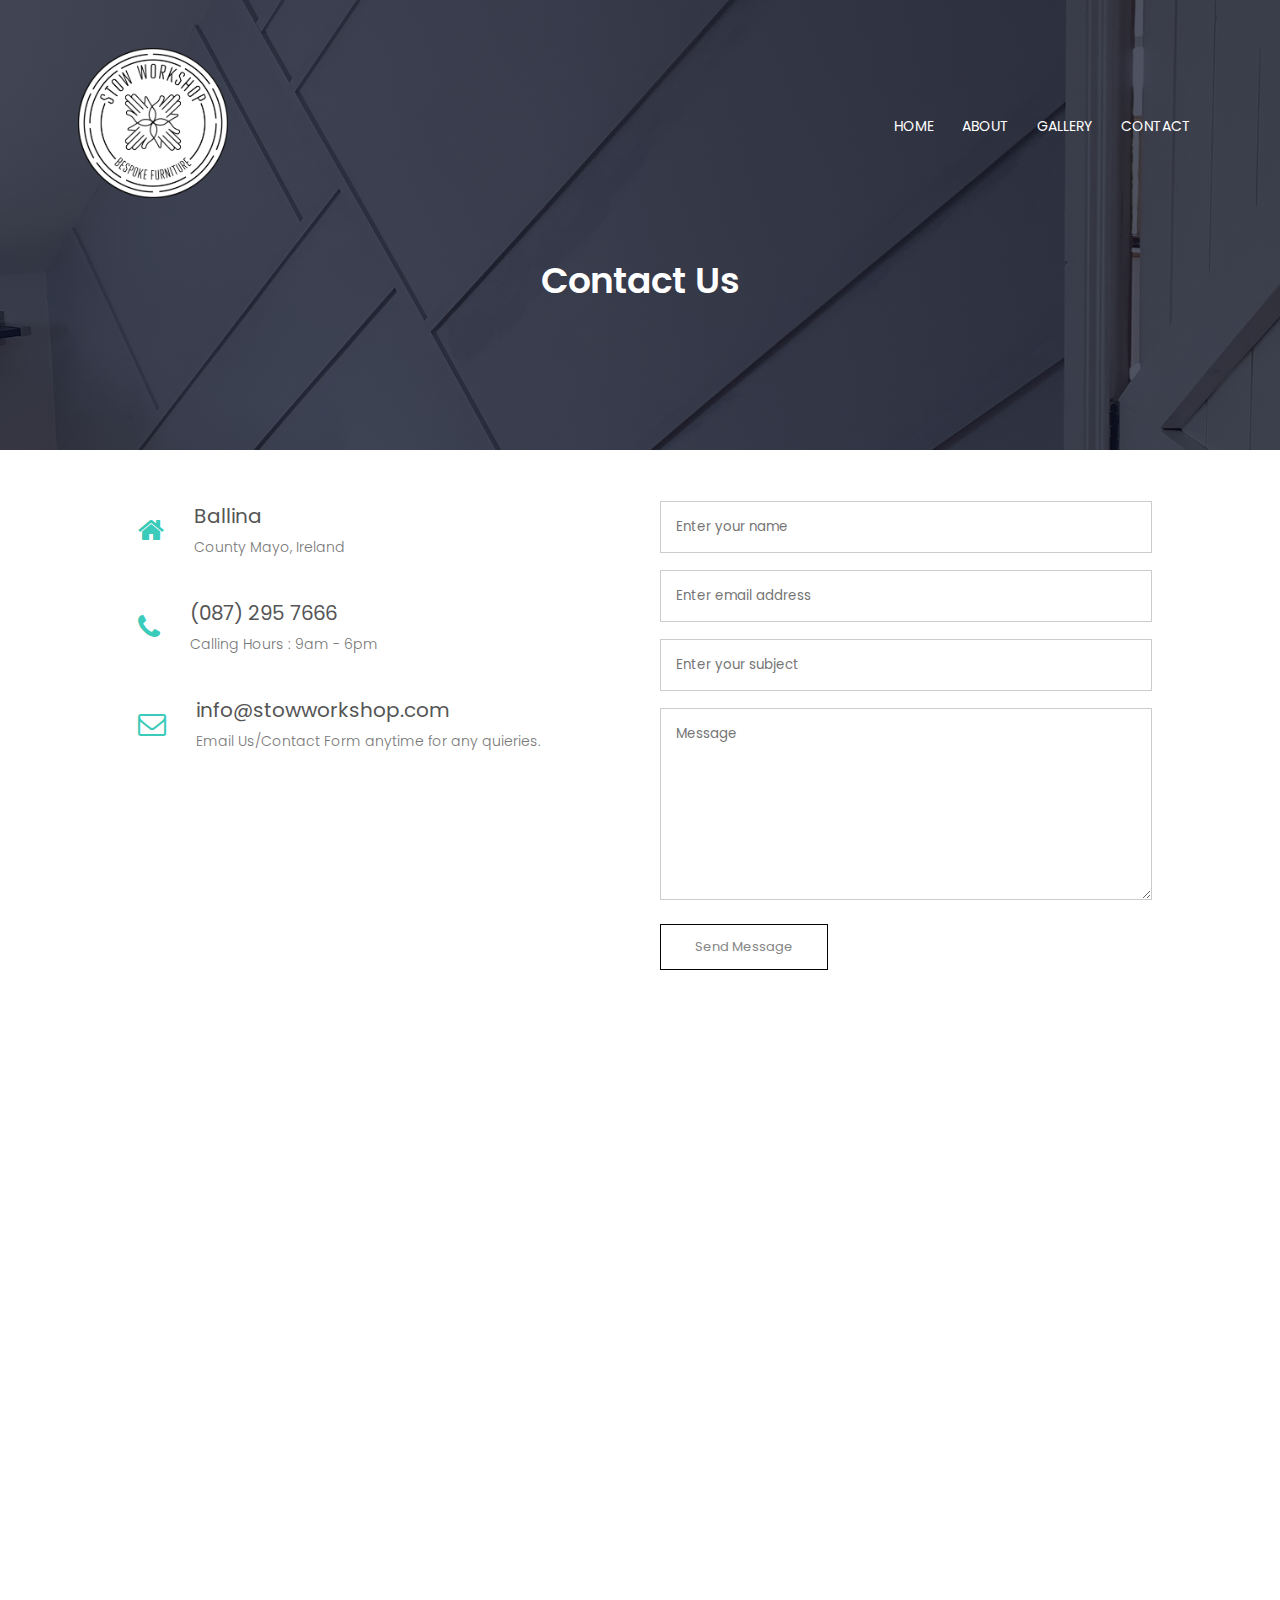
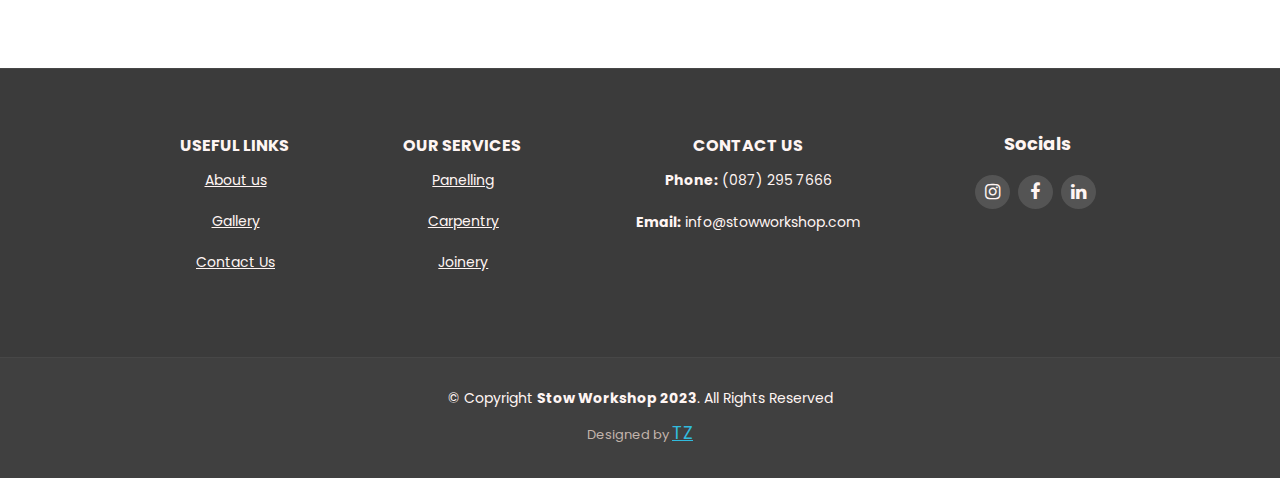
<file: contact.html>
<!DOCTYPE html>
<html lang="en">
<head>
  <meta charset="UTF-8">
  <meta http-equiv="X-UA-Compatible" content="IE=edge">
  <meta name="viewport" content="width=device-width, initial-scale=1.0">
  <title>Stow Workshop Ireland</title>
  <link rel="icon" type="image/x-icon" href="images/logo_favicon.ico">
  <link rel="stylesheet" href="style.css">
  <!--google font-->
  <link rel="preconnect" href="https://fonts.googleapis.com">
  <link rel="preconnect" href="https://fonts.gstatic.com" crossorigin>
  <link href="https://fonts.googleapis.com/css2?family=Poppins:wght@100;200;300;400;600;700&display=swap" rel="stylesheet">
  <!-- fontawesome 4 icons-->
  <link href="https://maxcdn.bootstrapcdn.com/font-awesome/4.4.0/css/font-awesome.min.css" rel="stylesheet">

</head>
<body>
  <section class="sub-header">
    <nav>
      <a href="index.html"> <img src="images/logo_w.PNG" alt="logoimg"></a>
      <div class="nav-links" id="navLinks">
        <i class="fa fa-times" onclick="hideMenu()"></i>
        <ul>
          <li><a href="index.html">HOME</a></li>
          <li><a href="about.html">ABOUT</a></li>
          <li><a href="gallery.html">GALLERY</a></li>
          <!-- <li><a href="testimonials.html">TESTIMONIALS</a></li> -->
          <li><a href="contact.html">CONTACT</a></li>
        </ul>
      </div>
      <i class="fa fa-bars" onclick="showMenu()"></i>
    </nav>

    <h1>Contact Us</h1>

  </section>


  <!--------- contact us -------------->



  <section class="contact-us">

    <div class="row">
      <div class="contact-col">

        <div>
          <i class="fa fa-home"></i>
          <span>
            <h5>Ballina</h5>
            <p>County Mayo, Ireland</p>
          </span>
        </div>

        <div>
          <a href="tel:0872957666"><i class="fa fa-phone pop-btn"></i></a>
          <span>
            <a style="text-decoration: none;" href="tel:0872957666"><h5 class="pop-btn">(087) 295 7666</h5></a> 
            
            <p>Calling Hours : 9am - 6pm</p>
          </span>
        </div>

        <div>
          <a href="mailto:info@stowworkshop.com"><i class="fa fa-envelope-o pop-btn"></i></a>
          <span>
            <a style="text-decoration: none;" href="mailto:info@stowworkshop.com"><h5 class="pop-btn">info@stowworkshop.com</h5></a> 
            <p>Email Us/Contact Form anytime for any quieries.</p>
          </span>
        </div>

      </div>

      <div class="contact-col">
        
        <form action="form-handler.php" method="post">
          <input type="text" name="name" placeholder="Enter your name" required>
          <input type="email" name="email" placeholder="Enter email address" required>
          <input type="text" name="subject" placeholder="Enter your subject" required>
          <textarea rows="8" name="message" placeholder="Message" required></textarea>
          <button type="submit" class="hero-btn red-btn">Send Message</button>
        </form>

      </div>

    </div>

    <section class="location">
      <iframe src="https://www.google.com/maps/embed?pb=!1m18!1m12!1m3!1d18710.033770635036!2d-9.14929!3d54.11355995!2m3!1f0!2f0!3f0!3m2!1i1024!2i768!4f13.1!3m3!1m2!1s0x48593773606f79b5%3A0xa00c7a997319ee0!2sBallina%2C%20Co.%20Mayo!5e0!3m2!1sen!2sie!4v1683503133962!5m2!1sen!2sie" width="600" height="450" style="border:0;" allowfullscreen="" loading="lazy" referrerpolicy="no-referrer-when-downgrade"></iframe>
    </section>

  </section>






   

  <!---------------- FOOTER -------------->

  <section class="footer">

    <div class="footer-top"
    >
      <div class="container text-center">

        <div class="row ">

          <div class="col-lg-3 col-md-6 footer-links lside">

            <h4>Useful Links</h4>
            <ul>
              <li><i class="bx bx-chevron-right"></i> <a href="about.html">About us</a></li>
              <li><i class="bx bx-chevron-right"></i> <a href="gallery.html">Gallery</a></li>
              <li><i class="bx bx-chevron-right"></i> <a href="contact.html">Contact Us</a></li>
            </ul>
          </div>

          <div class="col-lg-3 col-md-6 footer-links">
            <h4>Our Services</h4>
            <ul>
              <li><i class="bx bx-chevron-right"></i> <a href="#">Panelling</a></li>
              <li><i class="bx bx-chevron-right"></i> <a href="#">Carpentry</a></li>
              <li><i class="bx bx-chevron-right"></i> <a href="#">Joinery</a></li>
            </ul>

          </div>

          <div class="col-lg-3 col-md-6 footer-contact">
            <h4>Contact Us</h4>
            <strong>Phone:</strong>
            <a href="tel:0872957666">(087) 295 7666</a><br> <br> <strong>Email:</strong>  <a href="mailto:info@stowworkshop.com">info@stowworkshop.com</a><br> </p>
          </div>

          <div class="col-lg-3 col-md-6 footer-info rside">
            <h3>Socials</h3>

            <div class="social-links mt-3">
              <a href="https://www.instagram.com/stowworkshop/" class="instagram"><i class="fa fa-instagram"></i></a>

              <a href="https://www.facebook.com/people/Stow-Workshop/100091398775238/" class="facebook"><i class="fa fa-facebook"></i></a>

              <a href="#" class="linkedin"><i class="fa fa-linkedin"></i></a>

            </div>

          </div>

        </div>

      </div>

    </div>

    <div class="container">
      <div class="copyright"> &copy; Copyright <strong><span>Stow Workshop 2023</span></strong>. All Rights Reserved </div>
      <div class="credits"> Designed by <a style="font-size: 18px; color: #31bbde" href="https://thomaszl.com"> TZ </a> </div>
    </div>

  </section>









<!------------JS for ToggleNavBar------------->
<script>

  var navLinks = document.getElementById("navLinks");

  function showMenu(){
    navLinks.style.right = "0";
  }

  function hideMenu(){
    navLinks.style.right = "-200px";
  }

</script>

</body>
</html>
</file>
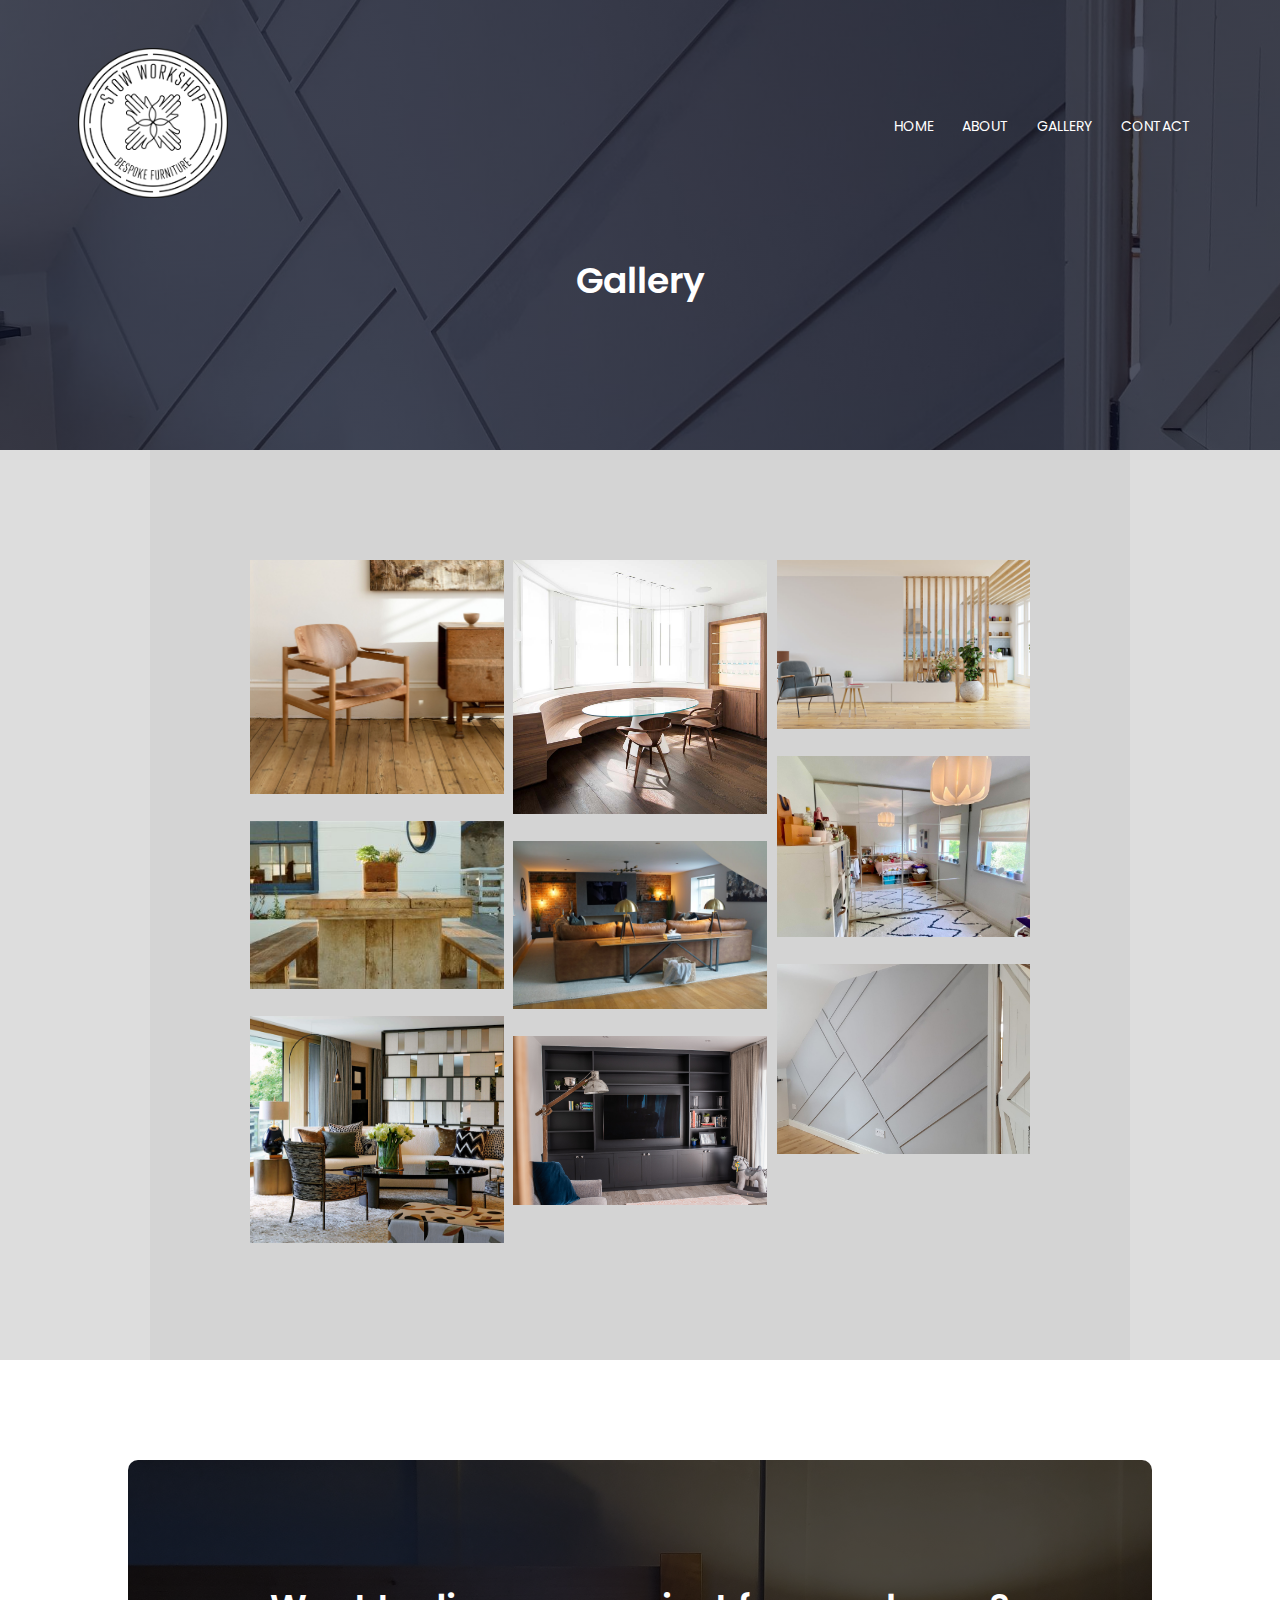
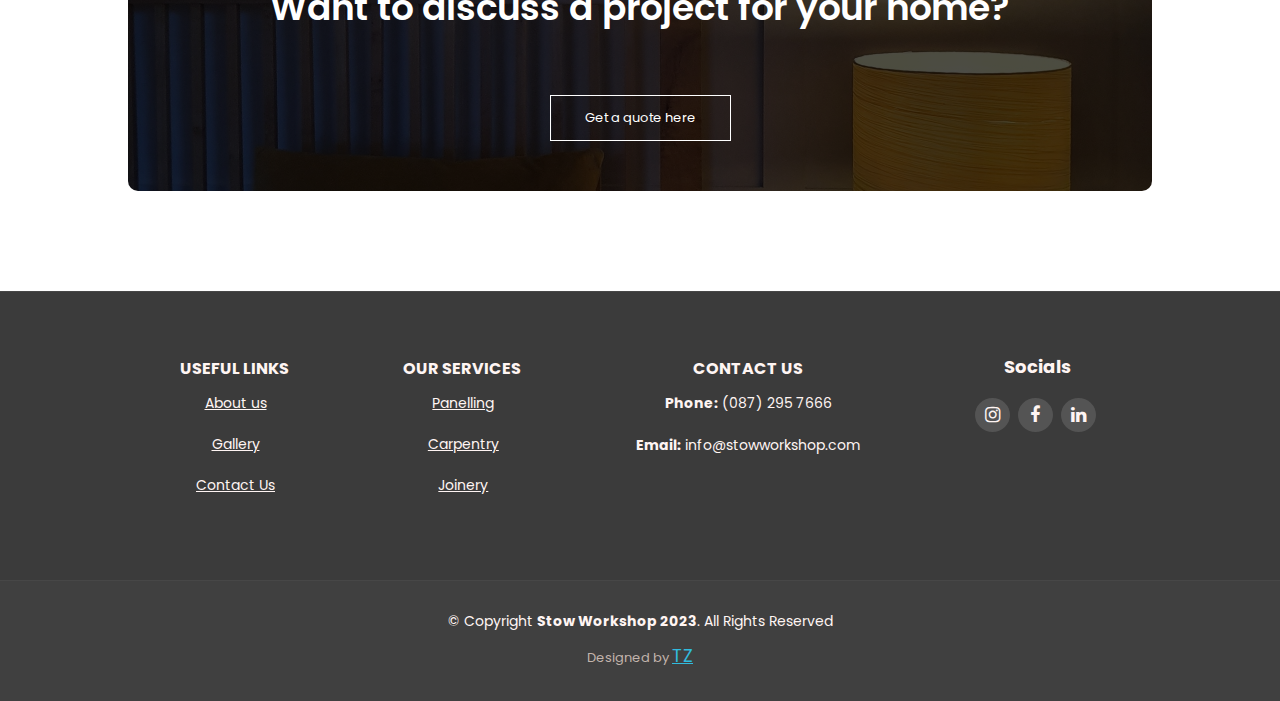
<file: gallery.html>
<!DOCTYPE html>
<html lang="en">
<head>
  <meta charset="UTF-8">
  <meta http-equiv="X-UA-Compatible" content="IE=edge">
  <meta name="viewport" content="width=device-width, initial-scale=1.0">
  <title>Stow Workshop Ireland</title>
  <link rel="icon" type="image/x-icon" href="images/logo_favicon.ico">
  <link rel="stylesheet" href="style.css">
  <link rel="stylesheet" href="lightbox.css">
  <!--google font-->
  <link rel="preconnect" href="https://fonts.googleapis.com">
  <link rel="preconnect" href="https://fonts.gstatic.com" crossorigin>
  <link href="https://fonts.googleapis.com/css2?family=Poppins:wght@100;200;300;400;600;700&display=swap" rel="stylesheet">
  <!-- fontawesome 4 icons-->
  <link href="https://maxcdn.bootstrapcdn.com/font-awesome/4.4.0/css/font-awesome.min.css" rel="stylesheet">

</head>
<body>
  <section class="sub-header">
    <nav>
      <a href="index.html"> <img src="images/logo_w.PNG" alt="logoimg"></a>
      <div class="nav-links" id="navLinks">
        <i class="fa fa-times" onclick="hideMenu()"></i>
        <ul>
          <li><a href="index.html">HOME</a></li>
          <li><a href="about.html">ABOUT</a></li>
          <li><a href="gallery.html">GALLERY</a></li>
          <!-- <li><a href="testimonials.html">TESTIMONIALS</a></li> -->
          <li><a href="contact.html">CONTACT</a></li>
        </ul>
      </div>
      <i class="fa fa-bars" onclick="showMenu()"></i>
    </nav>

    <h1>Gallery</h1>

  </section>



  <!----------SERVICES-------------->
  <!-- <div class="g-container">

    <div class="gallery">
      <a href="images/gal1.jpg" data-lightbox="projects" data-title="Bespoke Furniture">
        <img src="images/gal1.jpg" alt="galleryIMG">
      </a>

      <a href="images/gal2.jpg" data-lightbox="projects" data-title="Bespoke Furniture">
        <img src="images/gal2.jpg" alt="galleryIMG">
      </a>

      <a href="images/gal3.png" data-lightbox="projects" data-title="Bespoke Furniture">
        <img src="images/gal3.png" alt="galleryIMG">
      </a>

      <a href="images/gal4.jpg" data-lightbox="projects" data-title="Bespoke Furniture">
        <img src="images/gal4.jpg" alt="galleryIMG">
      </a>

      <a href="images/gal5.jpg" data-lightbox="projects" data-title="Bespoke Furniture">
        <img src="images/gal5.jpg" alt="galleryIMG">
      </a>

      <a href="images/gal6.jpg" data-lightbox="projects" data-title="Bespoke Furniture">
        <img src="images/gal6.jpg" alt="galleryIMG">
      </a>

      <a href="images/gal7.jpg" data-lightbox="projects" data-title="Bespoke Furniture">
        <img src="images/gal7.jpg" alt="galleryIMG">
      </a>

      <a href="images/gal8.jpg" data-lightbox="projects" data-title="Bespoke Furniture">
        <img src="images/gal8.jpg" alt="galleryIMG">
      </a>
    </div>

  </div> -->

  <section class="g-container">

    <div class="box">


      <div class="gcol">
        <div class="photo">
          <a href="images/gal1.jpg" data-lightbox="projects" data-title="Bespoke Furniture">
            <img src="images/gal1.jpg" alt="galleryIMG">
          </a>
        </div>

        <div class="photo">
          <a href="images/gal2.jpg" data-lightbox="projects" data-title="Bespoke Furniture">
            <img src="images/gal2.jpg" alt="galleryIMG">
          </a>
        </div>

        <div class="photo">
          <a href="images/gal3.png" data-lightbox="projects" data-title="Bespoke Furniture">
            <img src="images/gal3.png" alt="galleryIMG">
          </a>
        </div>

      </div>


      <div class="gcol">
        <div class="photo">
          <a href="images/gal4.jpg" data-lightbox="projects" data-title="Bespoke Furniture">
            <img src="images/gal4.jpg" alt="galleryIMG">
          </a>
        </div>

        <div class="photo">
          <a href="images/gal5.jpg" data-lightbox="projects" data-title="Bespoke Furniture">
            <img src="images/gal5.jpg" alt="galleryIMG">
          </a>
        </div>

        <div class="photo">
          <a href="images/gal6.jpg" data-lightbox="projects" data-title="Bespoke Furniture">
            <img src="images/gal6.jpg" alt="galleryIMG">
          </a>
        </div>

      </div>


      <div class="gcol">
        <div class="photo">
          <a href="images/gal7.jpg" data-lightbox="projects" data-title="Bespoke Furniture">
            <img src="images/gal7.jpg" alt="galleryIMG">
          </a>
        </div>

        <div class="photo">
          <a href="images/sliderobe_sw.jpg" data-lightbox="projects" data-title="Bespoke Furniture">
            <img src="images/sliderobe_sw.jpg" alt="galleryIMG">
          </a>
        </div>

        <div class="photo">
          <a href="images/tzPanelling.jpg" data-lightbox="projects" data-title="Bespoke Furniture">
            <img src="images/tzPanelling.jpg" alt="galleryIMG">
          </a>
        </div>

      </div>



    </div>

    <!-- <div class="hero-btn g-btn">
      <a href="#">More</a>
    </div> -->

  </section>



  <section class="section6">

    <h1>Want to discuss a project for your home?</h1>
    <a href="contact.html" class="hero-btn">Get a quote here</a>

  </section>






  


  <!---------------- FOOTER -------------->

  <section class="footer">

    <div class="footer-top"
    >
      <div class="container text-center">

        <div class="row ">

          <div class="col-lg-3 col-md-6 footer-links lside">

            <h4>Useful Links</h4>
            <ul>
              <li><i class="bx bx-chevron-right"></i> <a href="about.html">About us</a></li>
              <li><i class="bx bx-chevron-right"></i> <a href="gallery.html">Gallery</a></li>
              <li><i class="bx bx-chevron-right"></i> <a href="contact.html">Contact Us</a></li>
            </ul>
          </div>

          <div class="col-lg-3 col-md-6 footer-links">
            <h4>Our Services</h4>
            <ul>
              <li><i class="bx bx-chevron-right"></i> <a href="#">Panelling</a></li>
              <li><i class="bx bx-chevron-right"></i> <a href="#">Carpentry</a></li>
              <li><i class="bx bx-chevron-right"></i> <a href="#">Joinery</a></li>
            </ul>

          </div>

          <div class="col-lg-3 col-md-6 footer-contact">
            <h4>Contact Us</h4>
            <strong>Phone:</strong>
            <a href="tel:0872957666">(087) 295 7666</a><br> <br> <strong>Email:</strong>  <a href="mailto:info@stowworkshop.com">info@stowworkshop.com</a><br> </p>
          </div>

          <div class="col-lg-3 col-md-6 footer-info rside">
            <h3>Socials</h3>

            <div class="social-links mt-3">
              <a href="https://www.instagram.com/stowworkshop/" class="instagram"><i class="fa fa-instagram"></i></a>

              <a href="https://www.facebook.com/people/Stow-Workshop/100091398775238/" class="facebook"><i class="fa fa-facebook"></i></a>

              <a href="#" class="linkedin"><i class="fa fa-linkedin"></i></a>

            </div>

          </div>

        </div>

      </div>

    </div>

    <div class="container">
      <div class="copyright"> &copy; Copyright <strong><span>Stow Workshop 2023</span></strong>. All Rights Reserved </div>
      <div class="credits"> Designed by <a style="font-size: 18px; color: #31bbde" href="https://thomaszl.com"> TZ </a> </div>
    </div>

  </section>









<!------------JS for ToggleNavBar------------->
<script>

  var navLinks = document.getElementById("navLinks");

  function showMenu(){
    navLinks.style.right = "0";
  }

  function hideMenu(){
    navLinks.style.right = "-200px";
  }

</script>

<script src="lightbox-plus-jquery.js"></script>

</body>
</html>
</file>
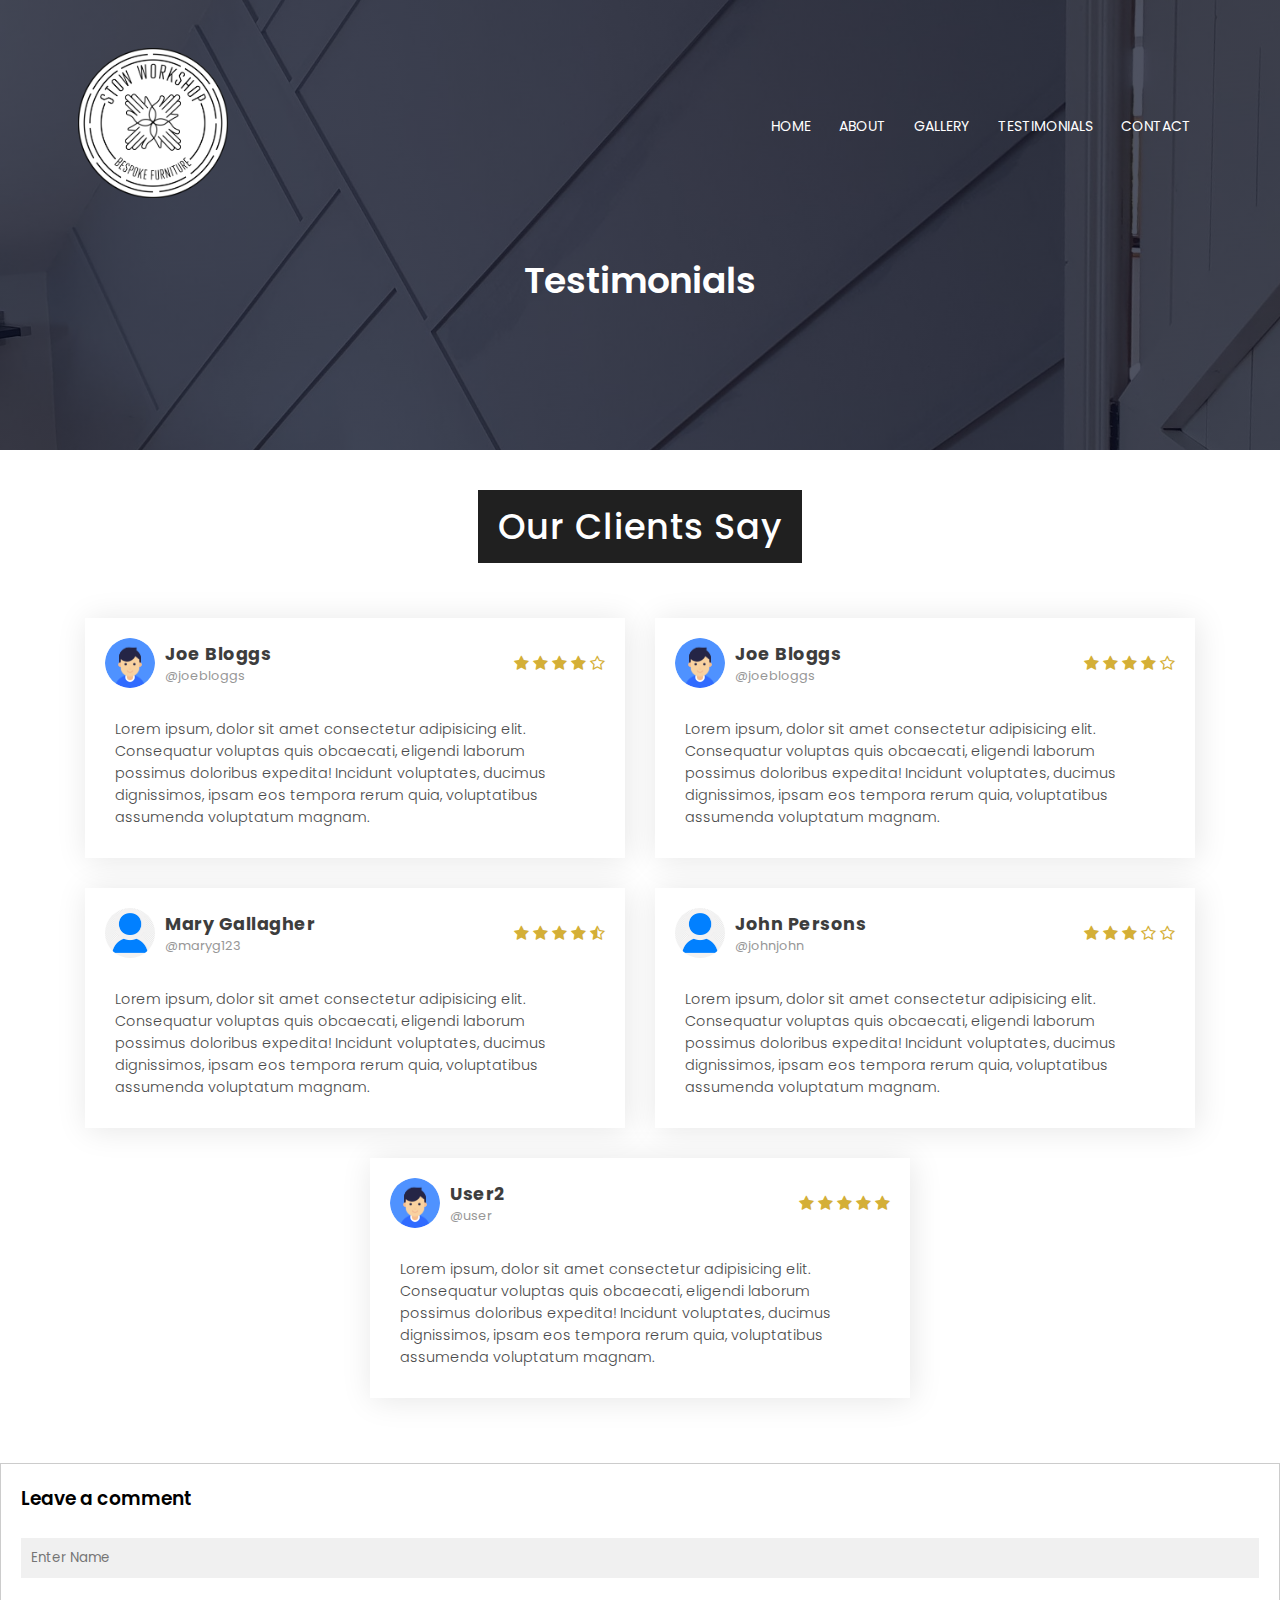
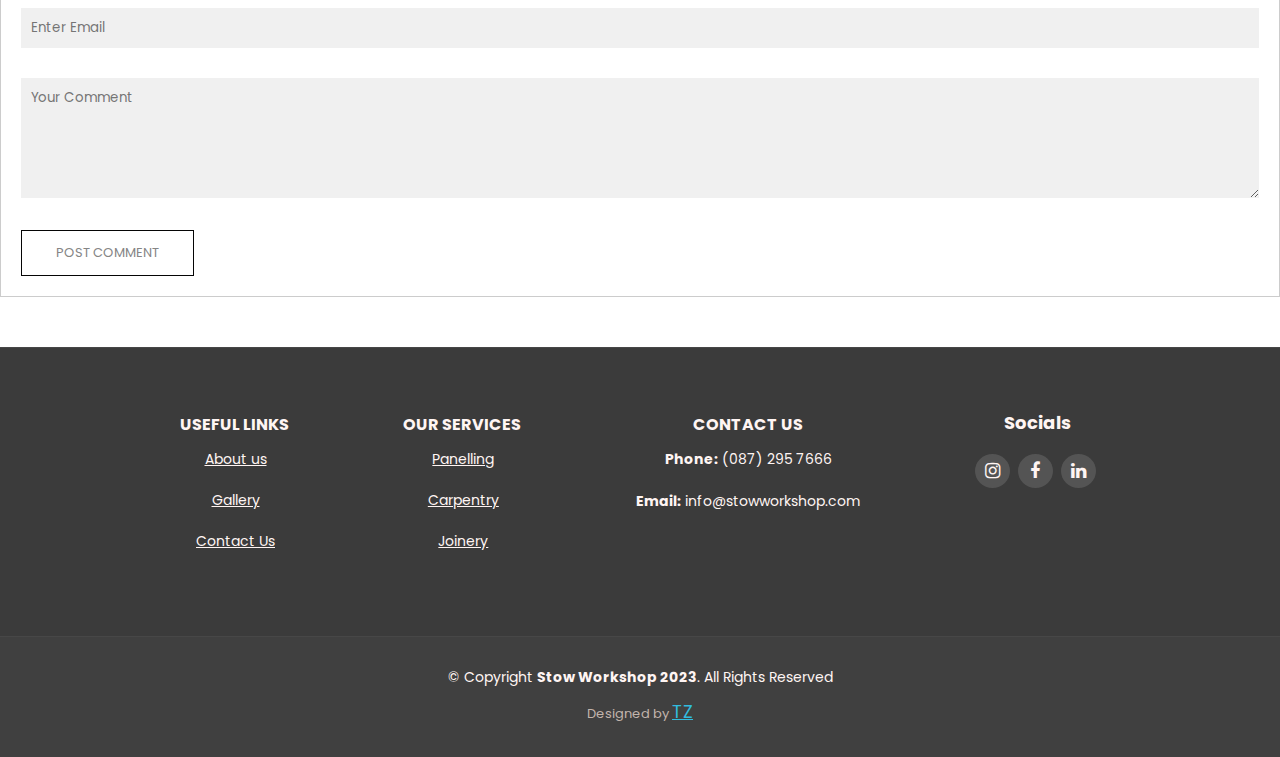
<file: testimonials.html>
<!DOCTYPE html>
<html lang="en">
<head>
  <meta charset="UTF-8">
  <meta http-equiv="X-UA-Compatible" content="IE=edge">
  <meta name="viewport" content="width=device-width, initial-scale=1.0">
  <title>Stow Workshop Ireland</title>
  <link rel="icon" type="image/x-icon" href="images/logo_favicon.ico">
  <link rel="stylesheet" href="style.css">
  <link rel="stylesheet" href="testimonialstyle.css">
  <!--google font-->
  <link rel="preconnect" href="https://fonts.googleapis.com">
  <link rel="preconnect" href="https://fonts.gstatic.com" crossorigin>
  <link href="https://fonts.googleapis.com/css2?family=Poppins:wght@100;200;300;400;600;700&display=swap" rel="stylesheet">
  <!-- fontawesome 4 icons-->
  <link href="https://maxcdn.bootstrapcdn.com/font-awesome/4.4.0/css/font-awesome.min.css" rel="stylesheet">

</head>
<body>
  <section class="sub-header">
    <nav>
      <a href="index.html"> <img src="images/logo_w.PNG" alt="logoimg"></a>
      <div class="nav-links" id="navLinks">
        <i class="fa fa-times" onclick="hideMenu()"></i>
        <ul>
          <li><a href="index.html">HOME</a></li>
          <li><a href="about.html">ABOUT</a></li>
          <li><a href="gallery.html">GALLERY</a></li>
          <li><a href="testimonials.html">TESTIMONIALS</a></li>
          <li><a href="contact.html">CONTACT</a></li>
        </ul>
      </div>
      <i class="fa fa-bars" onclick="showMenu()"></i>
    </nav>

    <h1>Testimonials</h1>

  </section>


  <!-- -----------testimonials--------- -->
  <section id="testimonials">
    <!-- heading -->

    <div class="testimonial-heading">
        <!-- <span>Comments</span> -->
        <h1>Our Clients Say</h1>
    </div>

    <!-- test box container -->
    <div class="testimonial-box-container">

        <!-- box1 -->
        <div class="testimonial-box">
            <!-- top -->
            <div class="box-top">
                <!-- profile -->
                <div class="profile">
                    <div class="profile-img">
                        <img src="images/user1.png">
                    </div>
                    <div class="name-user">
                        <strong>Joe Bloggs</strong>
                        <span>@joebloggs</span>
                    </div>
                </div>
                <!-- reviews -->
                <div class="reviews">
                    <i class="fa fa-star"></i>
                    <i class="fa fa-star"></i>
                    <i class="fa fa-star"></i>
                    <i class="fa fa-star"></i>
                    <i class="fa fa-star-o"></i>
                </div>

            </div>

            <!-- Comments--------------- -->
            <div class="client-comment">
                <p>Lorem ipsum, dolor sit amet consectetur adipisicing elit. Consequatur voluptas quis obcaecati, eligendi laborum possimus doloribus expedita! Incidunt voluptates, ducimus dignissimos, ipsam eos tempora rerum quia, voluptatibus assumenda voluptatum magnam.</p>
            </div>

        </div>

        <div class="testimonial-box">
            <!-- top -->
            <div class="box-top">
                <!-- profile -->
                <div class="profile">
                    <div class="profile-img">
                        <img src="images/user1.png">
                    </div>
                    <div class="name-user">
                        <strong>Joe Bloggs</strong>
                        <span>@joebloggs</span>
                    </div>
                </div>
                <!-- reviews -->
                <div class="reviews">
                    <i class="fa fa-star"></i>
                    <i class="fa fa-star"></i>
                    <i class="fa fa-star"></i>
                    <i class="fa fa-star"></i>
                    <i class="fa fa-star-o"></i>
                </div>

            </div>

            <!-- Comments--------------- -->
            <div class="client-comment">
                <p>Lorem ipsum, dolor sit amet consectetur adipisicing elit. Consequatur voluptas quis obcaecati, eligendi laborum possimus doloribus expedita! Incidunt voluptates, ducimus dignissimos, ipsam eos tempora rerum quia, voluptatibus assumenda voluptatum magnam.</p>
            </div>

        </div>

        <!-- box2 -->
        <div class="testimonial-box">
            <!-- top -->
            <div class="box-top">
                <!-- profile -->
                <div class="profile">
                    <div class="profile-img">
                        <img src="images/user2.png">
                    </div>
                    <div class="name-user">
                        <strong>Mary Gallagher</strong>
                        <span>@maryg123</span>
                    </div>
                </div>
                <!-- reviews -->
                <div class="reviews">
                    <i class="fa fa-star"></i>
                    <i class="fa fa-star"></i>
                    <i class="fa fa-star"></i>
                    <i class="fa fa-star"></i>
                    <i class="fa fa-star-half-o"></i>
                </div>

            </div>

            <!-- Comments--------------- -->
            <div class="client-comment">
                <p>Lorem ipsum, dolor sit amet consectetur adipisicing elit. Consequatur voluptas quis obcaecati, eligendi laborum possimus doloribus expedita! Incidunt voluptates, ducimus dignissimos, ipsam eos tempora rerum quia, voluptatibus assumenda voluptatum magnam.</p>
            </div>

        </div>


        <!-- box3 -->
        <div class="testimonial-box">
            <!-- top -->
            <div class="box-top">
                <!-- profile -->
                <div class="profile">
                    <div class="profile-img">
                        <img src="images/user2.png">
                    </div>
                    <div class="name-user">
                        <strong>John Persons</strong>
                        <span>@johnjohn</span>
                    </div>
                </div>
                <!-- reviews -->
                <div class="reviews">
                    <i class="fa fa-star"></i>
                    <i class="fa fa-star"></i>
                    <i class="fa fa-star"></i>
                    <i class="fa fa-star-o"></i>
                    <i class="fa fa-star-o"></i>
                </div>

            </div>

            <!-- Comments--------------- -->
            <div class="client-comment">
                <p>Lorem ipsum, dolor sit amet consectetur adipisicing elit. Consequatur voluptas quis obcaecati, eligendi laborum possimus doloribus expedita! Incidunt voluptates, ducimus dignissimos, ipsam eos tempora rerum quia, voluptatibus assumenda voluptatum magnam.</p>
            </div>

        </div>

        <!-- box4 -->
        <div class="testimonial-box">
            <!-- top -->
            <div class="box-top">
                <!-- profile -->
                <div class="profile">
                    <div class="profile-img">
                        <img src="images/user1.png">
                    </div>
                    <div class="name-user">
                        <strong>User2</strong>
                        <span>@user</span>
                    </div>
                </div>
                <!-- reviews -->
                <div class="reviews">
                    <i class="fa fa-star"></i>
                    <i class="fa fa-star"></i>
                    <i class="fa fa-star"></i>
                    <i class="fa fa-star"></i>
                    <i class="fa fa-star"></i>
                </div>

            </div>

            <!-- Comments--------------- -->
            <div class="client-comment">
                <p>Lorem ipsum, dolor sit amet consectetur adipisicing elit. Consequatur voluptas quis obcaecati, eligendi laborum possimus doloribus expedita! Incidunt voluptates, ducimus dignissimos, ipsam eos tempora rerum quia, voluptatibus assumenda voluptatum magnam.</p>
            </div>

        </div>

    </div>

  </section>



  <div class="comment-box">

    <h3>Leave a comment</h3>

    <form class="comment-form">
      <input type="text" placeholder="Enter Name">
      <input type="email" placeholder="Enter Email">
      <textarea rows="5" placeholder="Your Comment"></textarea>
      <button type="submit" class="hero-btn red-btn">POST COMMENT</button>
    </form>
    
  </div>



  


  <!---------------- FOOTER -------------->

  <section class="footer">

    <div class="footer-top"
    >
      <div class="container text-center">

        <div class="row ">

          <div class="col-lg-3 col-md-6 footer-links lside">

            <h4>Useful Links</h4>
            <ul>
              <li><i class="bx bx-chevron-right"></i> <a href="about.html">About us</a></li>
              <li><i class="bx bx-chevron-right"></i> <a href="gallery.html">Gallery</a></li>
              <li><i class="bx bx-chevron-right"></i> <a href="contact.html">Contact Us</a></li>
            </ul>
          </div>

          <div class="col-lg-3 col-md-6 footer-links">
            <h4>Our Services</h4>
            <ul>
              <li><i class="bx bx-chevron-right"></i> <a href="#">Panelling</a></li>
              <li><i class="bx bx-chevron-right"></i> <a href="#">Carpentry</a></li>
              <li><i class="bx bx-chevron-right"></i> <a href="#">Joinery</a></li>
            </ul>

          </div>

          <div class="col-lg-3 col-md-6 footer-contact">
            <h4>Contact Us</h4>
            <strong>Phone:</strong>
            <a href="tel:0872957666">(087) 295 7666</a><br> <br> <strong>Email:</strong>  <a href="mailto:info@stowworkshop.com">info@stowworkshop.com</a><br> </p>
          </div>

          <div class="col-lg-3 col-md-6 footer-info rside">
            <h3>Socials</h3>

            <div class="social-links mt-3">
              <a href="https://www.instagram.com/stowworkshop/" class="instagram"><i class="fa fa-instagram"></i></a>

              <a href="https://www.facebook.com/people/Stow-Workshop/100091398775238/" class="facebook"><i class="fa fa-facebook"></i></a>

              <a href="#" class="linkedin"><i class="fa fa-linkedin"></i></a>

            </div>

          </div>

        </div>

      </div>

    </div>

    <div class="container">
      <div class="copyright"> &copy; Copyright <strong><span>Stow Workshop 2023</span></strong>. All Rights Reserved </div>
      <div class="credits"> Designed by <a style="font-size: 18px; color: #31bbde" href="https://thomaszl.com"> TZ </a> </div>
    </div>

  </section>









<!------------JS for ToggleNavBar------------->
<script>

  var navLinks = document.getElementById("navLinks");

  function showMenu(){
    navLinks.style.right = "0";
  }

  function hideMenu(){
    navLinks.style.right = "-200px";
  }

</script>

</body>
</html>
</file>
<file: style.css>
* {
    margin: 0;
    padding: 0;
    /* font-family: 'Prompt', sans-serif; */
    font-family: 'Poppins', sans-serif;
  }
  
  @keyframes manycolours {
    0% {
      color: rgb(0, 255, 191);
    }
  
    25% {
      color: rgb(29, 0, 215);
    }
  
    50% {
      color: rgb(198, 255, 133);
    }
  
    75% {
      color: rgb(215, 0, 0);
    }
  
    100% {
      color: rgb(0, 205, 193);
    }
  }
  
  @keyframes fadeInAnimation {
    0% {
      opacity: 0;
    }
  
    100% {
      opacity: 1;
    }
  }
  
  
  
  @keyframes fade-bottom {
    0% {
      transform: translateY(50px);
      opacity: 0;
    }
  
    100% {
      transform: translateY(0);
      opacity: 1;
    }
  }
  
  @keyframes fade-left {
    0% {
      transform: translateX(-100px);
      opacity: 0;
    }
  
    100% {
      transform: translateX(0);
      opacity: 1;
    }
  }
  
  @keyframes fade-right {
    0% {
      transform: translateX(100px);
      opacity: 0;
    }
  
    100% {
      transform: translateX(0);
      opacity: 1;
    }
  }
  
  
  @keyframes shrink {
    0% {
      background-size: 110% 110%;
    }
  
    100% {
      background-size: 100% 100%;
    }
  }
  
  
  .reveal {
    position: relative;
    transform: translateY(150px);
    opacity: 0;
    transition: 2s all ease;
  }
  
  
  .reveal.active {
    transform: translateY(0);
    opacity: 1;
  }
  
  
  .active.fade-bottom {
    animation: fade-bottom 1s ease-in;
  }
  
  .active.fade-left {
    animation: fade-left 1s ease-in;
  }
  
  .active.fade-right {
    animation: fade-right 1s ease-in;
  }
  
  /* -------------------------- */
  /* -------------------------- */
  
  .cb-slideshow,
  .cb-slideshow:after {
    position: absolute;
    height: 100%;
    width: 100%;
    top: 0px;
    left: 0px;
    z-index: -2;
  }
  
  .cb-slideshow:after {
    content: '';
    background: linear-gradient(rgba(4, 9, 30, 0.7), rgba(4, 9, 30, 0.7));
  }
  
  
  .cb-slideshow li span {
    height: 100%;
    width: 100%;
    position: absolute;
    top: 0px;
    left: 0px;
    color: transparent;
    background-size: cover;
    background-position: 50% 50%;
    background-repeat: none;
    opacity: 0;
    z-index: -2;
    animation: imageAnimation 36s linear infinite 0s;
  
    /* background-size: 110% 110%;
      background-position: center center;
      animation: shrink 5s infinite alternate; */
  }
  
  
  .cb-slideshow li:nth-child(1) span {
    background-image: url(images/swPanelling.jpg)
  }
  
  .cb-slideshow li:nth-child(2) span {
    background-image: url(images/tzPanelling.jpg);
    animation-delay: 6s;
  }
  
  .cb-slideshow li:nth-child(3) span {
    background-image: url(images/sliderobe_sw.jpg);
    animation-delay: 12s;
  }
  
  .cb-slideshow li:nth-child(4) span {
    background-image: url(images/carpentry1.jpg);
    animation-delay: 18s;
  }
  
  .cb-slideshow li:nth-child(5) span {
    background-image: url(images/sliderobe_sw.jpg);
    animation-delay: 24s;
  }
  
  .cb-slideshow li:nth-child(6) span {
    background-image: url(images/tzPanelling.jpg);
    animation-delay: 30s;
  }
  
  /* SLIDESHOW ANIMATION  */
  @keyframes imageAnimation {
    0% {
      opacity: 0;
      animation-timing-function: ease-in;
    }
  
    8% {
      opacity: 1;
      animation-timing-function: ease-out;
    }
  
    17% {
      opacity: 1
    }
  
    25% {
      opacity: 0
    }
  
    100% {
      opacity: 0
    }
  }
  
  
  /* FOR BROWSERS THAT DONT SUPPORT ANIMATIONS */
  .no-cssanimations .cb-slideshow li span {
    opacity: 1;
  }
  
  /* - */
  
  @media screen and (max-width: 1140px) {
    .cb-slideshow li {
      font-size: 140px
    }
  
  
  }
  
  @media screen and (max-width: 600px) {
    .cb-slideshow li {
      font-size: 80px
    }
  
  }
  
  /* --------------------------- */
  /* --------------------------- */
  
  
  .header {
    position: relative;
    min-height: 100vh;
    width: 100%;
    /* background-image: linear-gradient(rgba(4,9,30,0.7),rgba(4,9,30,0.7)),url(images/swPanelling.jpg); */
    z-index: 3;
  }
  
  
  
  nav {
    z-index: 2;
  
    display: flex;
    padding: 2% 6%;
    justify-content: space-between;
    align-items: center;
  }
  
  nav img {
    animation: fadeInAnimation ease 2s;
    padding: 15% 1%;
    width: 200px;
  
  
  }
  
  .nav-links {
    flex: 1;
    text-align: right;
  }
  
  .nav-links ul li {
    list-style: none;
    display: inline-block;
    padding: 8px 12px;
    position: relative;
  }
  
  .nav-links ul li a {
    color: #fff;
    text-decoration: none;
    font-size: 14px;
  
  }
  
  .nav-links ul li::after {
    content: '';
    width: 0%;
    height: 2px;
    background: #efe7e1;
    display: block;
    margin: auto;
    transition: 0.5s;
  }
  
  .nav-links ul li:hover::after {
    width: 100%;
  }
  
  /*Active nav link  */
  li .active {
    /* background-color: #ffffff; */
    color: rgb(0, 217, 255);
  }
  
  .text-box {
    animation: fadeInAnimation ease 3s;
    animation-iteration-count: 1;
    animation-fill-mode: forwards;
    width: 90%;
    color: #fff;
    position: absolute;
    top: 50%;
    left: 50%;
    transform: translate(-50%, -50%);
    text-align: center;
  }
  
  .text-box h1 {
    font-size: 70px;
  
  }
  
  .text-box p {
    margin: 10px 0 40px;
    font-size: 14px;
    color: #fff;
  
  }
  
  .description {
    animation: fadeInAnimation ease-in 4s;
    font-size: 18px;
    text-align: center;
  }
  
  .hero-btn {
    display: inline-block;
    text-decoration: none;
    color: #fff;
    border: 1px solid #fff;
    padding: 12px 34px;
    font-size: 13px;
    background: transparent;
    position: relative;
    cursor: pointer;
  
  }
  
  .hero-btn:hover {
    border: 1px solid #000000;
    background: #ededed;
    color: #000000;
    transition: 1s;
  }
  
  .fade-btn {
    animation: fadeInAnimation ease 4.5s;
  }
  
  .pop-btn {
    transition: transform 0.5s;
    /* Animation */
  }
  
  .pop-btn:hover {
    transform: scale(1.05);
    /* (150% zoom - Note: if the zoom is too large, it will go outside of the viewport) */
  }
  
  .pop-btn-lg {
    transition: transform .2s;
    /* Animation */
  }
  
  .pop-btn-lg:hover {
    transform: scale(1.2);
    /* (150% zoom - Note: if the zoom is too large, it will go outside of the viewport) */
  }
  
  nav .fa {
    display: none;
  }
  
  
  
  @media(max-width: 700px) {
    .nav-links ul li a {
      font-size: 13px;
  
    }
  
    .text-box h1 {
      font-size: 28px;
    }
  
    .description {
      font-size: 15px;
    }
  
    nav {
      padding: 2% 6%;
    }
  
    .nav-links ul li {
      display: block;
    }
  
    .nav-links {
      position: fixed;
      background: #6D6D6D;
      height: 100vh;
      width: 200px;
      top: 0;
      right: -200px;
      text-align: left;
      z-index: 2;
      transition: 1s;
  
    }
  
    nav .fa {
      display: block;
      color: #fff;
      margin: 10px;
      font-size: 22px;
      cursor: pointer;
  
    }
  
    .nav-links ul {
      padding: 30px;
    }
  
    nav img {
      width: 100px;
    }
  }
  
  /*----------- Services --------------- */
  
  .services {
    z-index: 2;
    width: 80%;
    margin: auto;
    text-align: center;
    padding-top: 100px;
  }
  
  h1 {
    font-size: 36px;
    font-weight: 600;
  
  }
  
  p {
    color: #777;
    font-size: 14px;
    font-weight: 300;
    line-height: 22px;
    padding: 10px;
  }
  
  .row {
    margin-top: 5%;
    margin-bottom: 5%;
    display: flex;
    justify-content: space-between;
  
  }
  
  
  .services-col {
    flex-basis: 31%;
    background: #EBEBEB;
    border-radius: 10px;
    margin-bottom: 5%;
    padding: 20px 12px;
    box-sizing: border-box;
  }
  
  h3 {
    text-align: center;
    font-weight: 600;
    margin: 10px 0;
  }
  
  .services-col:hover {
    box-shadow: 0 0 20px 0px rgba(0, 0, 0, 0.2);
  }
  
  @media(max-width: 700px) {
    .row {
      flex-direction: column;
    }
  }
  
  /* ----------SECTION 3 -------------- */
  
  .section3 {
    width: 80%;
    margin: auto;
    text-align: center;
    padding-top: 10px;
  }
  
  .section3-col {
    flex-basis: 32%;
    border-radius: 10px;
    margin-bottom: 30px;
    position: relative;
    overflow: hidden;
  }
  
  .section3-col img {
    z-index: 1;
    width: 100%;
    display: block;
    position: relative;
  }
  
  /* give image gradient */
  .slideshow-wrapper {
    position: relative;
    float: left;
  }
  
  .slideshow-wrapper:before {
    content: '';
    position: absolute;
    top: 0;
    left: 0;
    right: 0;
    bottom: 5px;
    background: linear-gradient(to bottom, rgba(4, 9, 30, 0.7), rgba(4, 9, 30, 0.7));
    /* background: linear-gradient(to bottom, rgba(0,0,0,0) 0%,rgba(0,0,0,1) 100%); */
    z-index: 1;
  }
  
  .layer {
    background: transparent;
    height: 100%;
    width: 100%;
    position: absolute;
    top: 0;
    left: 0;
    transition: 0.5s;
  }
  
  .layer:hover {
    background: rgba(226, 0, 0, 0.7);
  }
  
  .layer h3 {
    width: 100%;
    font-weight: 500;
    color: #fff;
    font-size: 26px;
    bottom: 0;
    left: 50%;
    transform: translateX(-50%);
    position: absolute;
    opacity: 0;
    transition: 0.5s;
  
  }
  
  .layer:hover h3 {
    bottom: 49%;
    opacity: 1;
  }
  
  
  /* ----------IMAGESECTION-------------- */
  
  .image-row {
    background-image: linear-gradient(rgba(4, 9, 30, 0.7), rgba(4, 9, 30, 0.7)), url(images/rowimage.png);
    background-repeat: no-repeat;
    background-attachment: fixed;
    text-align: center;
    margin: 20px 0 20px 0;
    padding: 80px 10px 80px 10px;
  }
  
  .image-row h2 {
    color: #fff;
    font-weight: 400;
  }
  
  /* ---------------sec4------------------------- */
  
  .section4 {
    width: 80%;
    margin: auto;
    text-align: center;
    padding-top: 80px;
    margin-bottom: 1%;
  
  }
  
  .section4-col {
    flex-basis: 31%;
    border-radius: 10px;
    margin-bottom: 4%;
    text-align: left;
  }
  
  .section4-col img {
    width: 100%;
    border-radius: 10px;
  }
  
  .section4-col p {
    padding: 0;
  }
  
  .section4-col h3 {
    margin-top: 16px;
    margin-bottom: 15px;
    text-align: left;
  }
  
  hr {
    width: 25%;
  }
  
  @media(max-width:700px) {
    hr {
      width: 90%;
    }
  
    .section4-col {
      margin-bottom: 12%;
  
    }
  }
  
  
  /* testimonials */
  
  .testimonials {
    width: 80%;
    margin: auto;
    padding-top: 100px;
    text-align: center;
  
  }
  
  .testimonial-col {
    flex-basis: 50%;
    border-radius: 10px;
    margin-bottom: 5%;
    text-align: left;
    background: #b4ffdf;
    padding: 25px;
    cursor: pointer;
    display: flex;
  }
  
  .testimonial-col img {
    height: 40px;
    margin-left: 5px;
    margin-right: 30px;
    border-radius: 50%;
  }
  
  .testimonial-col p {
    padding: 0;
  
  }
  
  .testimonial-col h3 {
    margin-top: 15px;
    text-align: left;
  }
  
  .testimonial-col .fa {
    color: #d4af37;
  }
  
  @media(max-width:700px) {
    .testimonial-col img {
      margin-left: 0px;
      margin-right: 15px;
    }
  }
  
  
  /* sec 6 */
  
  .section6 {
    margin: 100px auto;
    width: 80%;
    background-image: linear-gradient(rgba(0, 0, 0, 0.7), rgba(0, 0, 0, 0.7)), url(images/swPanelling.jpg);
    background-position: center;
    background-size: cover;
    border-radius: 10px;
    text-align: center;
    padding: 50px 0;
  }
  
  .section6 h1 {
    color: #fff;
    margin-top: 50px;
    margin-bottom: 40px;
    padding: 20px;
  }
  
  @media(max-width:700px) {
    .section6 h1 {
      font-size: 24px;
    }
  }
  
  
  /* center contact  */
  .center-contact-row {
    margin-top: 80px;
    margin-bottom: 20px;
    width: 95%;
    padding: 10px;
  }
  
  .center-contact-col {
    margin: auto;
  }
  
  .center-contact-col div {
    margin-bottom: 40px;
  }
  
  .center-contact-col div .fa {
    font-size: 30px;
    color: #ededed;
    margin: 10px;
    margin-right: 30px;
  }
  
  .center-contact-col div a {
    font-size: 30px;
    text-align: center;
    color: #ededed;
    font-weight: 500;
    text-decoration: none;
  }
  
  @media(max-width:700px) {
  
    .center-contact-col div a {
      font-size: 20px;
    }
  
    .center-contact-col div .fa {
      font-size: 20px;
      margin-right: 15px;
    }
  
  }
  
  
  /* ------------------ ABOUT US PAGE --------------- */
  
  .sub-header {
    height: 50vh;
    width: 100%;
    background-image: linear-gradient(rgba(4, 9, 30, 0.7), rgba(4, 9, 30, 0.7)), url(images/tzPanelling.jpg);
    background-position: center;
    background-size: cover;
    text-align: center;
    color: #fff;
  }
  
  .sub-header h1 {
    margin-top: 0px;
  }
  
  .sub-header nav img {
    width: 150px;
  
  }
  
  .about-us {
    width: 80%;
    margin: auto;
    padding-top: 80px;
    padding-bottom: 50px;
  
  }
  
  .about-col {
    text-align: left;
    flex-basis: 48%;
    /* padding: 30px 2px; */
  }
  
  .about-col img {
    width: 100%;
  }
  
  .about-col h1 {
    padding-top: 0;
  }
  
  .about-col p {
    font-size: 16px;
    padding: 15px 0 25px;
  }
  
  .red-btn {
    border: 1px solid #050505;
    background: transparent;
    color: #858585;
  }
  
  .red-btn:hover {
    color: #000000;
  }
  
  
  .ig-section {
    margin: auto;
    text-align: center;
  }
  
  .ig-section4 {
    width: 80%;
    margin: auto;
    text-align: center;
    padding-top: 80px;
    margin-bottom: 1%;
  }
  
  .ig-post {
    display: flex;
    justify-content: space-between;
    padding: 20%;
  }
  
  @media(max-width:700px) {
    .section6 h1 {
      font-size: 24px;
    }
  
    .ig-section4 {
      width: 80%;
      margin: auto;
      text-align: center;
      padding-top: 50px;
      margin-bottom: 10%;
    }
  }
  
  
  
  
  /* --------blog-content------------------ */
  
  .blog-content {
    width: 80%;
    margin: auto;
    padding: 60px 0;
  }
  
  .blog-left {
    flex-basis: 65%;
  }
  
  .blog-left img {
    width: 100%;
  }
  
  .blog-left h2 {
    color: #222;
    font-weight: 600;
    margin: 30px 0;
  }
  
  .blog-right {
    flex-basis: 32%;
  }
  
  .blog-right h3 {
    background: #43ad25;
    color: #fff;
    padding: 7px 0;
    font-size: 16px;
    margin-bottom: 20px;
  }
  
  .blog-right div {
    display: flex;
    align-items: center;
    justify-content: space-between;
    color: #555;
    padding: 8px;
    box-sizing: border-box;
  }
  
  .comment-box {
    border: 1px solid #ccc;
    margin: 50px 0;
    padding: 10px 20px;
  }
  
  .comment-box h3 {
    text-align: left;
  }
  
  .comment-form input,
  .comment-form textarea {
    width: 100%;
    padding: 10px;
    margin: 15px 0;
    box-sizing: border-box;
    border: none;
    outline: none;
    background: #f0f0f0;
  }
  
  .comment-form button {
    margin: 10px 0;
  }
  
  @media(max-width: 700px) {
    .sub-header {
      height: 30vh;
      background-image: linear-gradient(rgba(4, 9, 30, 0.7), rgba(4, 9, 30, 0.7)), url(images/subtzPanelling.jpg);
    }
  
  
  
    .sub-header h1 {
      font-size: 24px;
    }
  
    .sub-header nav img {
      width: 80px;
  
    }
  }
  
  
  /* -----------contact us page------------ */
  
  .location {
    width: 80%;
    margin: auto;
    padding: 80px 0;
  }
  
  .location iframe {
    width: 100%;
  }
  
  .contact-us {
    width: 80%;
    margin: auto;
  }
  
  .contact-col {
    flex-basis: 48%;
    margin-bottom: 30px;
  }
  
  .contact-col div {
    display: flex;
    align-items: center;
    margin-bottom: 40px;
  }
  
  .contact-col div .fa {
    font-size: 28px;
    color: #3bcbba;
    margin: 10px;
    margin-right: 30px;
  }
  
  .contact-col div p {
    padding: 0;
  }
  
  .contact-col div h5 {
    font-size: 20px;
    margin-bottom: 5px;
    color: #555;
    font-weight: 400;
  }
  
  .contact-col input,
  .contact-col textarea {
    width: 100%;
    padding: 15px;
    margin-bottom: 17px;
    outline: none;
    border: 1px solid #ccc;
    box-sizing: border-box;
  }
  
  
  
  
  /* footer v2 */
  
  .footer {
  
    background: #404040;
    padding: 0 0 30px 0;
    color: #fff5f3;
    font-size: 14px
  }
  
  
  .footer .footer-top {
    background: #3b3b3b;
    border-top: 1px solid #474747;
    border-bottom: 1px solid #474747;
    padding: 0px 0px 0px 0px;
  }
  
  .footer .footer-top .footer-info {
    margin-bottom: 30px;
  
  }
  
  .footer .footer-top .footer-info h3 {
    font-size: 18px;
    margin: 0 0 20px 0;
    padding: 2px 0 2px 0;
    line-height: 1;
    font-weight: 700;
  }
  
  .footer .footer-top .footer-info p {
    font-size: 14px;
    line-height: 24px;
    margin-bottom: 0;
    font-family: "Raleway", sans-serif;
    color: #fff5f3;
  }
  
  .footer .footer-top .social-links a {
    font-size: 18px;
    display: inline-block;
    background: #545454;
    color: #fff5f3;
    line-height: 1;
    padding: 8px 0;
    margin-right: 4px;
    border-radius: 50%;
    text-align: center;
    width: 35px;
    /* height: 50px; */
    transition: 0.3s;
  }
  
  .footer .footer-top .social-links a:hover {
    background: #389489;
    color: #fff5f3;
    text-decoration: none;
  }
  
  .footer .footer-top h4 {
    font-size: 16px;
    font-weight: bold;
    color: #fff5f3;
    text-transform: uppercase;
    position: relative;
    padding-bottom: 12px;
    text-align: center;
  }
  
  .footer .footer-top .footer-links {
    margin-bottom: 10px;
  
  
  }
  
  .footer .footer-top .footer-links ul {
    list-style: none;
    padding: 0;
    margin: 0;
  }
  
  .footer .footer-top .footer-links ul i {
    padding-right: 2px;
    color: #389489;
    font-size: 18px;
    line-height: 1;
  }
  
  .footer .footer-top .footer-links ul li {
    padding: 10px 0;
    display: block;
    text-align: center;
  
  }
  
  .footer .footer-top .footer-links ul li:first-child {
    padding-top: 0;
  }
  
  .footer .footer-top .footer-links ul a {
    color: #fff5f3;
    transition: 0.3s;
    display: inline-block;
    line-height: 1;
  }
  
  .footer .footer-top .footer-links ul a:hover {
    color: #4bcabb;
  }
  
  .footer .footer-top .footer-contact {
    text-align: center;
    margin-bottom: 30px;
  }
  
  .footer .footer-top .footer-contact p {
    line-height: 26px;
  }
  
  .footer-contact a {
    color: #fff5f3;
    text-decoration: none;
  }
  
  .footer .copyright {
    text-align: center;
    padding-top: 30px;
  }
  
  .footer .credits {
    padding-top: 10px;
    text-align: center;
    font-size: 13px;
    color: #c2b4ac;
  }
  
  
  .lside {
    margin-left: 180px;
  }
  
  .rside {
    margin-right: 180px;
  }
  
  
  .credits a {
    animation-name: manycolours;
    animation-duration: 10s;
    animation-iteration-count: infinite;
  }
  
  .credits a::after {
    content: '';
    width: 0%;
    height: 2px;
    background: #00ffe1;
    display: block;
    margin: auto;
    transition: 0.2s;
  }
  
  .credits a:hover::after {
    width: 2%;
  }
  
  
  @media(max-width: 768px) {
    .footer {
      font-size: 12px;
      text-align: center;
    }
  
    .lside {
      margin-left: 40px;
    }
  
    .rside {
      margin-right: 40px;
    }
  
    .footer .footer-top .footer-links {
      padding-bottom: 5px;
    }
  
    .footer .footer-top .footer-links ul li {
      /* padding-left: 170px; */
      display: block;
      text-align: center;
    }
  
    .footer .footer-top .footer-links ul li a {
      text-align: center;
    }
  }
  
  @media(max-width: 700px) {
    .footer {
      font-size: 14px;
      text-align: center;
    }
  
    .lside {
      margin-left: 0px;
    }
  
    .rside {
      margin-right: 0px;
    }
  
    .footer .footer-top .footer-links {
      padding-bottom: 35px;
    }
  
    .footer .footer-top .footer-links ul li {
      /* padding-left: 170px; */
      display: block;
      text-align: center;
    }
  
    .footer .footer-top .footer-links ul li a {
      text-align: center;
    }
  }
  
  
  
  
  
  /* ---------GALLERY PAGE------- */
  
  /* .g-container{
      width: 100%;
      min-height: 100vh;
      display: flex;
      align-items: center;
      justify-content: center;
      padding: 50px 8%;
  }
  
  .gallery{
      display: grid;
      grid-template-columns: repeat(auto-fit, minmax(250px, 0.5fr));
      grid-gap: 30px;
  }
  
  .gallery img{
      width: 100%;
  } */
  
  .g-container {
    background: #dddddd;
    display: flex;
    flex-direction: column;
    justify-content: center;
    text-align: center;
  
  }
  
  .g-container .box {
    background: #d4d4d4;
    margin: 0% 150px;
    display: flex;
    flex-direction: row;
    justify-content: space-between;
    padding: 100px;
  }
  
  .g-container .box .gcol {
    display: flex;
    flex-direction: column;
    width: 32.5%;
  }
  
  .box .gcol .photo {
    overflow: hidden;
  
  }
  
  .box .gcol .photo img {
    transition: transform 0.25s;
    width: 100%;
    padding-top: 10px;
    padding-bottom: 10px;
    border-radius: 5px;
  }
  
  .box .gcol .photo:hover img {
    transform: scale(1.05);
  
  }
  
  
  .g-container .g-btn {
    margin: 40px 0 70px 0;
    background: #222;
    padding: 15px 40px;
    border-radius: 5px;
  }
  
  .g-container .g-btn a {
    color: #fff;
    font-size: 1.2em;
    text-decoration: none;
    font-weight: bolder;
    letter-spacing: 3px;
  }
  
  
  @media only screen and (max-width: 768px) {
    .g-container .box {
      flex-direction: column;
      padding: 0;
    }
  
    .g-container .box .gcol {
      width: 100%;
    }
  
  }
  
  @media only screen and (max-width: 425px) {
    .g-container .box {
      margin-right: 40px;
      margin-left: 40px;
      width: 80%;
      flex-direction: column;
  
    }
  
    .g-container .box .gcol {
      width: 100%;
  
    }
  
  }
  
  @media only screen and (max-width: 320px) {
    .g-container .box {
      margin-right: 20px;
      margin-left: 30px;
      width: 80%;
      flex-direction: column;
  
    }
  
    .g-container .box .gcol {
      width: 100%;
  
    }
  }
</file>
<file: testimonialstyle.css>
#testimonials{
    display: flex;
    justify-content: center;
    align-items: center;
    flex-direction: column;
    width: 100%;
}

.testimonial-heading{
    letter-spacing: 1px;
    margin: 30px 0px;
    padding: 10px 20px;
    display: flex;
    flex-direction: column;
    justify-content: center;
    align-items: center;
}

.testimonial-heading h1{
    font-size: 2.2rem ;
    font-weight: 500;
    background-color: #202020;
    color: #fff;
    padding: 10px 20px;

}

.testimonial-heading span{
    font-size: 2.2rem ;
    color: #252525;
    margin-bottom: 10px;
    letter-spacing: 2px;
    text-transform: uppercase;

}

.testimonial-box-container{
    display: flex;
    justify-content: center;
    align-items: center;
    flex-wrap: wrap;
    width: 100%;

}

.testimonial-box{
    width: 500px;
    box-shadow: 2px 2px 30px rgba(0, 0, 0, 0.1);
    background-color: #fff;
    padding: 20px;
    margin: 15px;
    cursor: pointer;

}

.profile-img{
    width:50px;
    height: 50px;
    border-radius: 50%;
    overflow: hidden ;
    margin-right: 10px;
}

.profile-img img{
    width:100%;
    height: 100%;
    object-fit: cover;
    object-position:center ;
}

.profile{
    display: flex;
    align-items: center;

}

.name-user{
    display: flex;
    flex-direction: column;
}

.name-user strong{
    color: #3d3d3d;
    font-size: 1.1rem;
    letter-spacing: 0.5px;
}

.name-user span{
    color: #979797;
    font-size: 0.8rem;
}

.reviews{
    color: #d4af37;
}

.box-top{
    display: flex;
    justify-content: space-between;
    align-items: center;
    margin-bottom: 20px;
}

.client-comment p{
    font-size: 0.9rem;
    color: #4b4b4b;

}

.testimonial-box:hover{
    transform: translateY(-10px);
    transition: all ease 0.3s;
}

@media (max-width:1060px) {
    .testimonial-box{
        width: 45%;
        padding: 10px;
    }
}

@media (max-width:790px) {
    .testimonial-box{
        width: 100%;
    }

    .testimonial-heading h1{
       font-size: 1.4rem; 
    }
}

@media (max-width:340px) {
    .box-top{
        flex-wrap:wrap ;
        margin-bottom: 10px;
    }

    .reviews{
        margin-top: 10px;
    }
}

::selection{
    color: #fff;
    background-color: #252525;
}
</file>
